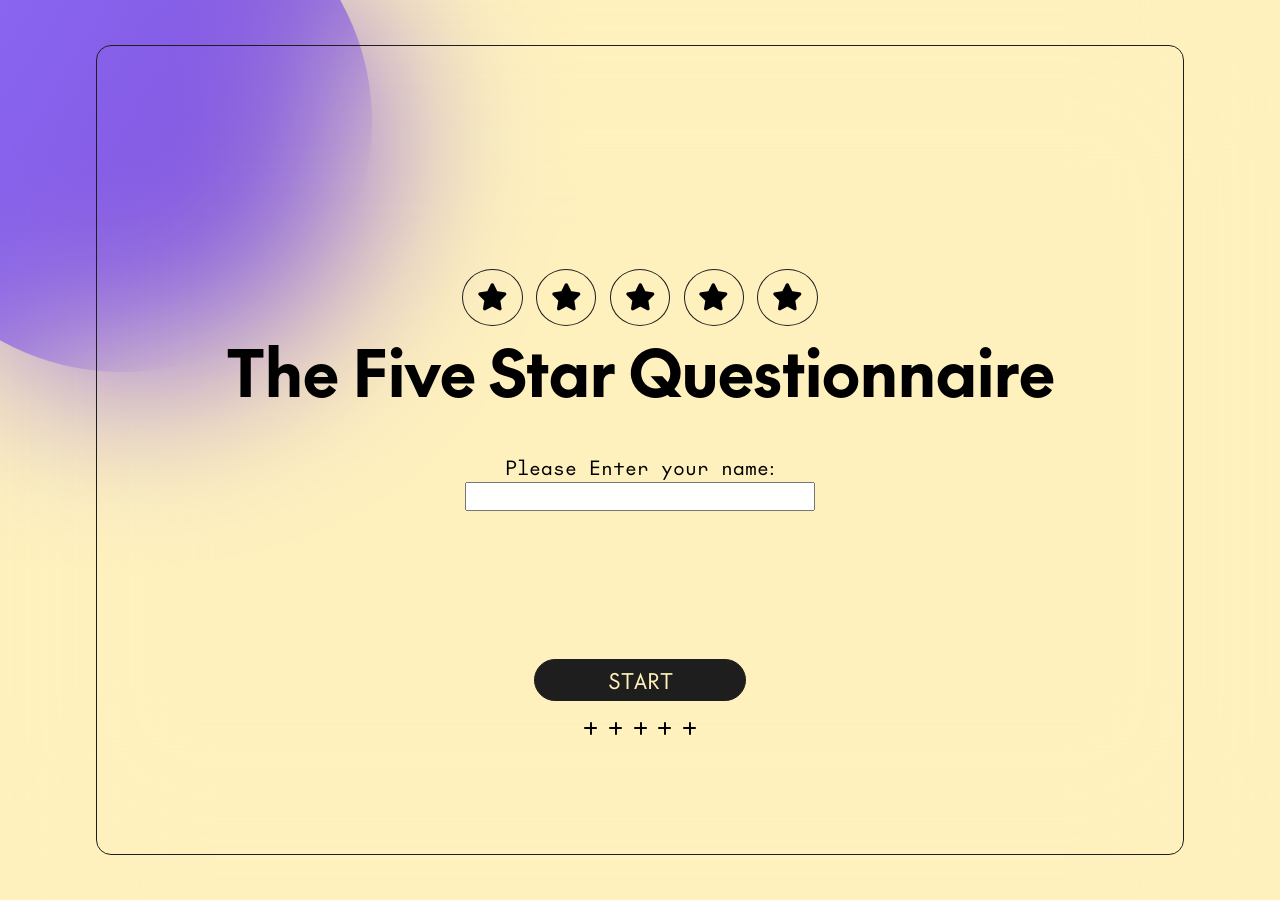
<file: index.html>
<!DOCTYPE html>
<html lang="en">
  <head>
    <meta charset="UTF-8" />
    <meta name="viewport" content="width=device-width, initial-scale=1.0" />
    <title>Questionnaire</title>
    <link rel="stylesheet" href="./css/style.css" />
    <link rel="stylesheet" href="fontawesome/css/all.css" />
  </head>

  <body>
    <div class="container">
      <div class="content">
        <div class="stars">
          <i class="fa-solid fa-star"></i>
          <i class="fa-solid fa-star"></i>
          <i class="fa-solid fa-star"></i>
          <i class="fa-solid fa-star"></i>
          <i class="fa-solid fa-star"></i>
        </div>
        <h1>The Five Star Questionnaire</h1>
        <form id="form">
          <label id="name">Please Enter your name: </label><br />
          <input type="text" name="name" id="user" required /><br />

          <button type="submit">start</button>
        </form>
        <div class="nav-options"></div>
        <div class="icons">
          <div class="plus">
            <i class="fa-solid fa-plus"></i>
          </div>
          <div class="plus">
            <i class="fa-solid fa-plus"></i>
          </div>
          <div class="plus">
            <i class="fa-solid fa-plus"></i>
          </div>
          <div class="plus">
            <i class="fa-solid fa-plus"></i>
          </div>
          <div class="plus">
            <i class="fa-solid fa-plus"></i>
          </div>
        </div>
      </div>
    </div>
    <div class="glassy-overlay"></div>
    <canvas></canvas>
    <script src="./javascript/script.js"></script>
  </body>
</html>
</file>
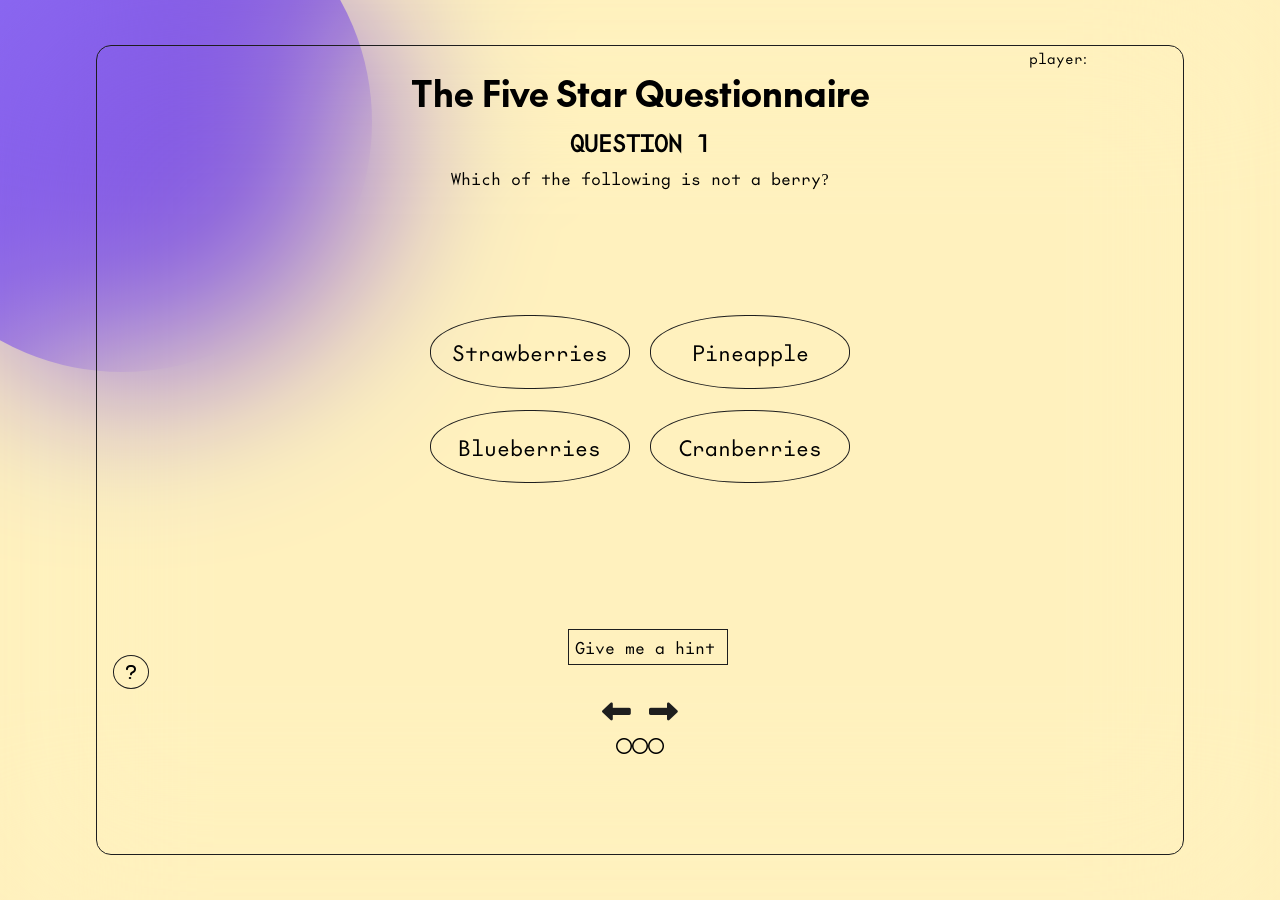
<file: question1.html>
<!DOCTYPE html>
<html lang="en">

<head>
    <meta charset="UTF-8">
    <meta name="viewport" content="width=device-width, initial-scale=1.0">
    <title>Questionnaire</title>
    <link rel="stylesheet" href="./css/question1.css">
    <link rel="stylesheet" href="fontawesome/css/all.css">

</head>

<body>
    <div class="container">

        <div class="content">
            <section class="header">

                <div class="spnz">
                    <span id="player">player: <span id="player-name"></span> </span>

                </div>
                <H1>The Five Star Questionnaire</H1>
                <h3>QUESTION 1</h3>
                <P> Which of the following is not a berry?</P>
            </section>
            <section class="climax">
                <div class="options">
                    <div class="box">
                        <div class="option1">Strawberries</div>
                        <div class="option2">Pineapple</div>
                        <div class="option3">Blueberries</div>
                        <div class="option4">Cranberries</div>
                    </div>
                </div>
            </section>
            <section class="footer">
                <div class="fbox">
                    <div class="nav-options">
                        <div class="util">
                            <div class="clue">
                                <div class="cluet">You Lose a point<br> everytime you use<br> a hint</div>
                                <i class="fa-solid fa-question"></i>
                            </div>
                            <div class="bttnH">
                                <div class="hint">dip me in chocolate <br>when valentines comes.</div>
                                <div class="answer">Give me a hint</div>
                            </div>
                            <div class="idky"></div>
                        </div>
                        <div class="arrows">
                            <a href="index.html">
                                <i class="fa-solid fa-left-long"></i>
                            </a>
                            <a href="">
                                <i class="fa-solid fa-right-long"></i>
                            </a>
                        </div>
                        <div class="circles">
                            <div class="dot1">
                                <i class="fa-regular fa-circle"></i>
                            </div>
                            <div class="dot">
                                <i class="fa-regular fa-circle"></i>
                            </div>
                            <div class="dot2">
                                <i class="fa-regular fa-circle"></i>
                            </div>
                        </div>
                    </div>
                </div>
            </section>
        </div>
    </div>
    <div class="glassy-overlay"></div>
    <canvas></canvas>
    <script src="./javascript/question1.js"></script>

</body>

</html>
</file>
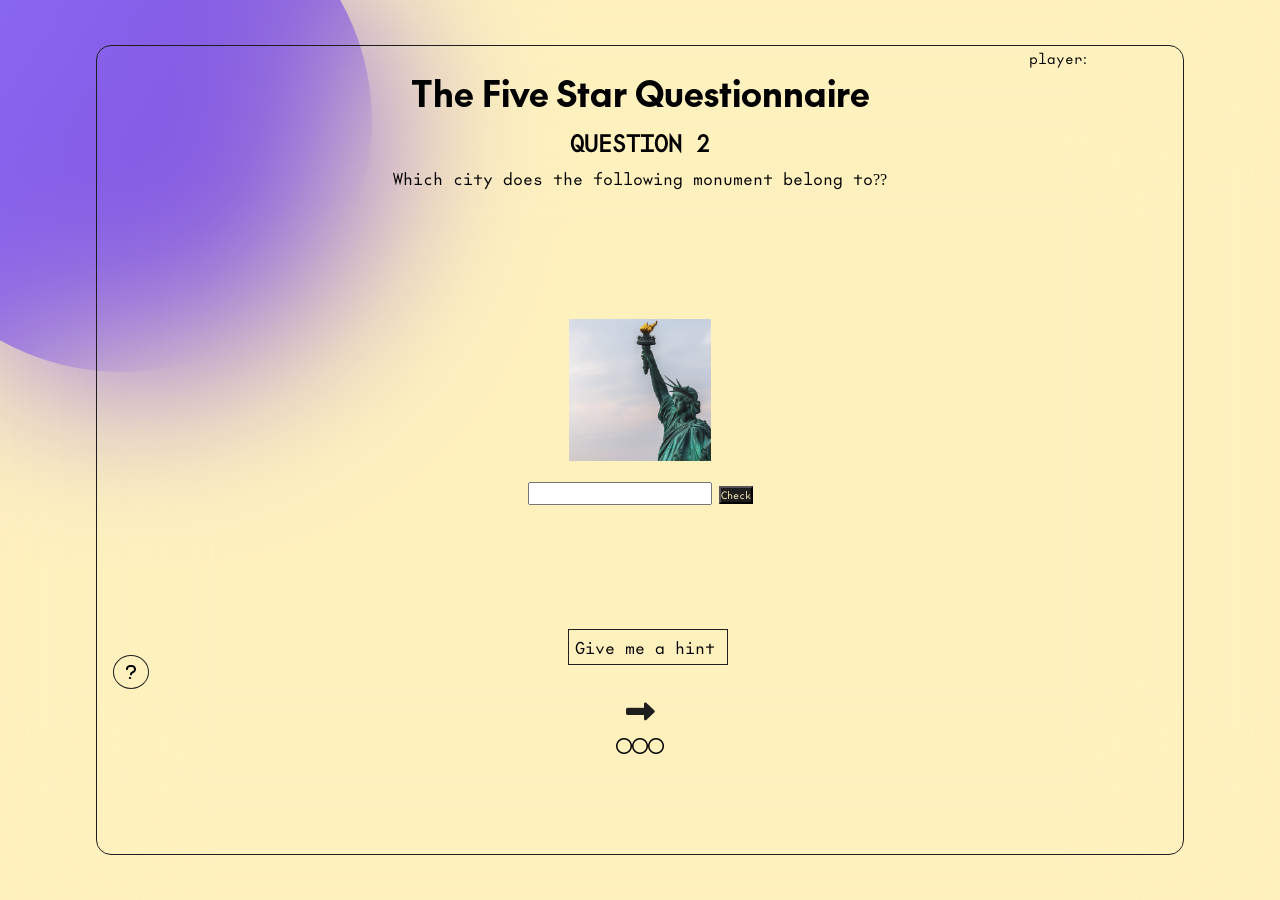
<file: question2.html>
<!DOCTYPE html>
<html lang="en">

<head>
    <meta charset="UTF-8">
    <meta name="viewport" content="width=device-width, initial-scale=1.0">
    <title>Questionnaire</title>
    <link rel="stylesheet" href="./css/question2.css">
    <link rel="stylesheet" href="fontawesome/css/all.css">

</head>

<body>
    <div class="container">

        <div class="content">
            <section class="header">

                <div class="spnz">
                    <span id="player">player: <span id="player-name"></span> </span>

                </div>
                <H1>The Five Star Questionnaire</H1>
                <h3>QUESTION 2</h3>
                <P> Which city does the following monument belong to??</P>
            </section>
            <section class="climax">
                <div class="options">
                    <div class="box">
                        <img id="liberty" src="images/statue of liberty.jpg" alt="">
                        <form id="cform">
                            <input type="text" id="city" required><button id="checker" type="button"> Check</button>
                        </form>
                    </div>
                </div>
            </section>
            <section class="footer">
                <div class="fbox">
                    <div class="nav-options">
                        <div class="util">
                            <div class="clue">
                                <div class="cluet">You Lose a point<br> everytime you use<br> a hint</div>
                                <i class="fa-solid fa-question"></i>
                            </div>
                            <div class="bttnH">
                                <div class="hint">dip me in chocolate <br>when valentines comes.</div>
                                <div class="answer">Give me a hint</div>
                            </div>
                            <div class="idky"></div>
                        </div>
                        <div class="arrows">
                            <a href="">
                                <i class="fa-solid fa-right-long"></i>
                            </a>
                        </div>
                        <div class="circles">
                            <div class="dot1">
                                <i class="fa-regular fa-circle"></i>
                            </div>
                            <div class="dot">
                                <i class="fa-regular fa-circle"></i>
                            </div>
                            <div class="dot2">
                                <i class="fa-regular fa-circle"></i>
                            </div>
                        </div>
                    </div>
                </div>
            </section>
        </div>
    </div>
    <div class="glassy-overlay"></div>
    <canvas></canvas>
    <script src="./javascript/question2.js"></script>

</body>

</html>
</file>
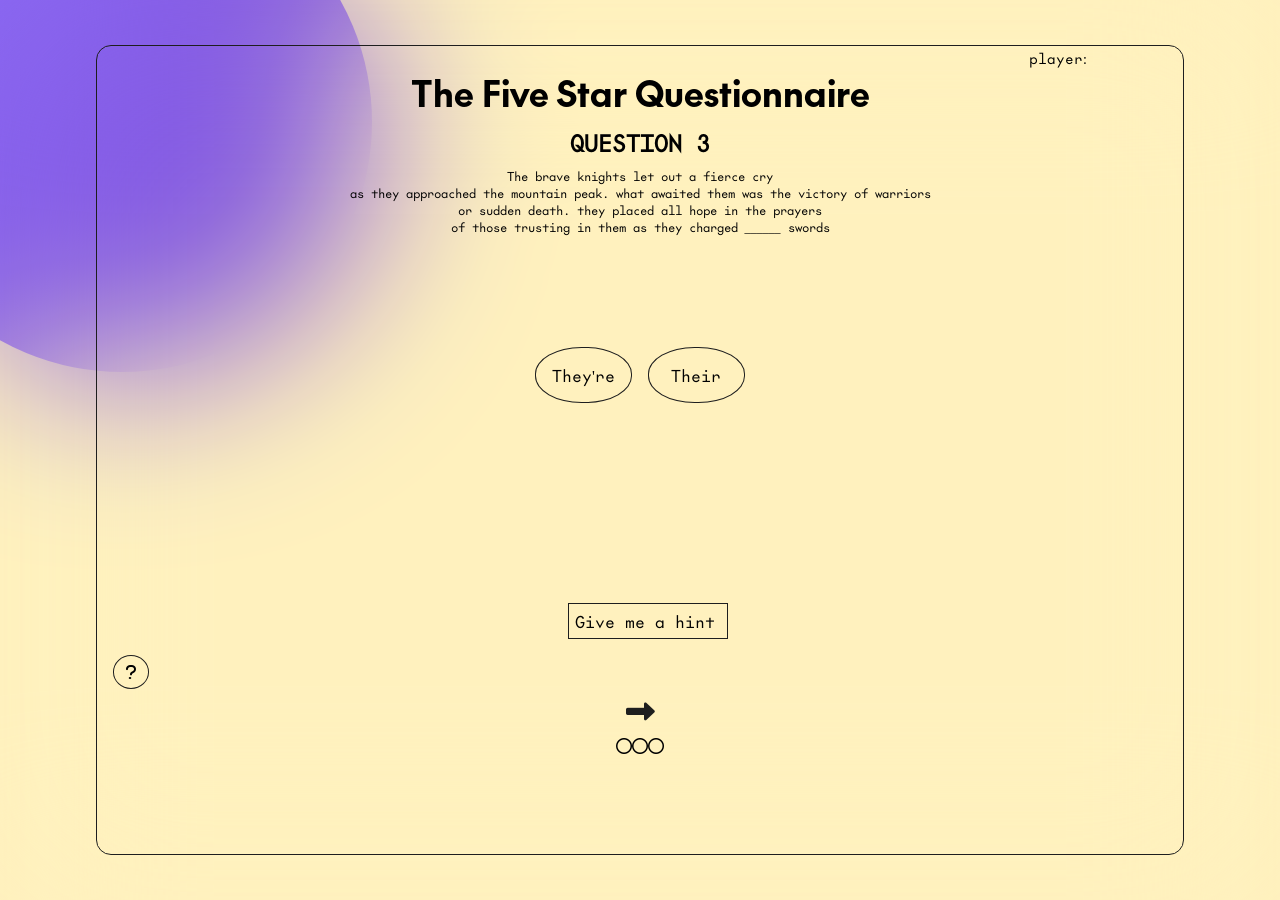
<file: question3.html>
<!DOCTYPE html>
<html lang="en">

<head>
    <meta charset="UTF-8">
    <meta name="viewport" content="width=device-width, initial-scale=1.0">
    <title>Questionnaire</title>
    <link rel="stylesheet" href="./css/question3.css">
    <link rel="stylesheet" href="fontawesome/css/all.css">

</head>

<body>
    <div class="container">

        <div class="content">
            <section class="header">

                <div class="spnz">
                    <span id="player">player: <span id="player-name"></span> </span>

                </div>
                <H1>The Five Star Questionnaire</H1>
                <h3>QUESTION 3</h3>
                <P> The brave knights let out a fierce cry<br>
                    as they approached the mountain peak.<br id="br">
                    what awaited them was the victory of warriors<br>
                    or sudden death.<br id="br">
                    they placed all hope in the prayers<br>
                    of those trusting in them as they<br id="br">
                    charged ______ swords</P>
            </section>
            <section class="climax">
                <div class="options">
                    <div class="box">
                        <div class="option1">They're</div>
                        <div class="option2">Their</div>
                    </div>
                </div>
            </section>
            <section class="footer">
                <div class="fbox">
                    <div class="nav-options">
                        <div class="util">
                            <div class="clue">
                                <div class="cluet">You Lose a point<br> everytime you use<br> a hint</div>
                                <i class="fa-solid fa-question"></i>
                            </div>
                            <div class="bttnH">
                                <div class="hint">they're hiding from the <br>warriors by the riverbank.</div>
                                <div class="answer">Give me a hint</div>
                            </div>
                            <div class="idky"></div>
                        </div>
                        <div class="arrows">                          
                            <a href="">
                                <i class="fa-solid fa-right-long"></i>
                            </a>
                        </div>
                        <div class="circles">
                            <div class="dot1">
                                <i class="fa-regular fa-circle"></i>
                            </div>
                            <div class="dot">
                                <i class="fa-regular fa-circle"></i>
                            </div>
                            <div class="dot2">
                                <i class="fa-regular fa-circle"></i>
                            </div>
                        </div>
                    </div>
                </div>
            </section>
        </div>
    </div>
    <div class="glassy-overlay"></div>
    <canvas></canvas>
    <script src="./javascript/question3.js"></script>

</body>

</html>
</file>
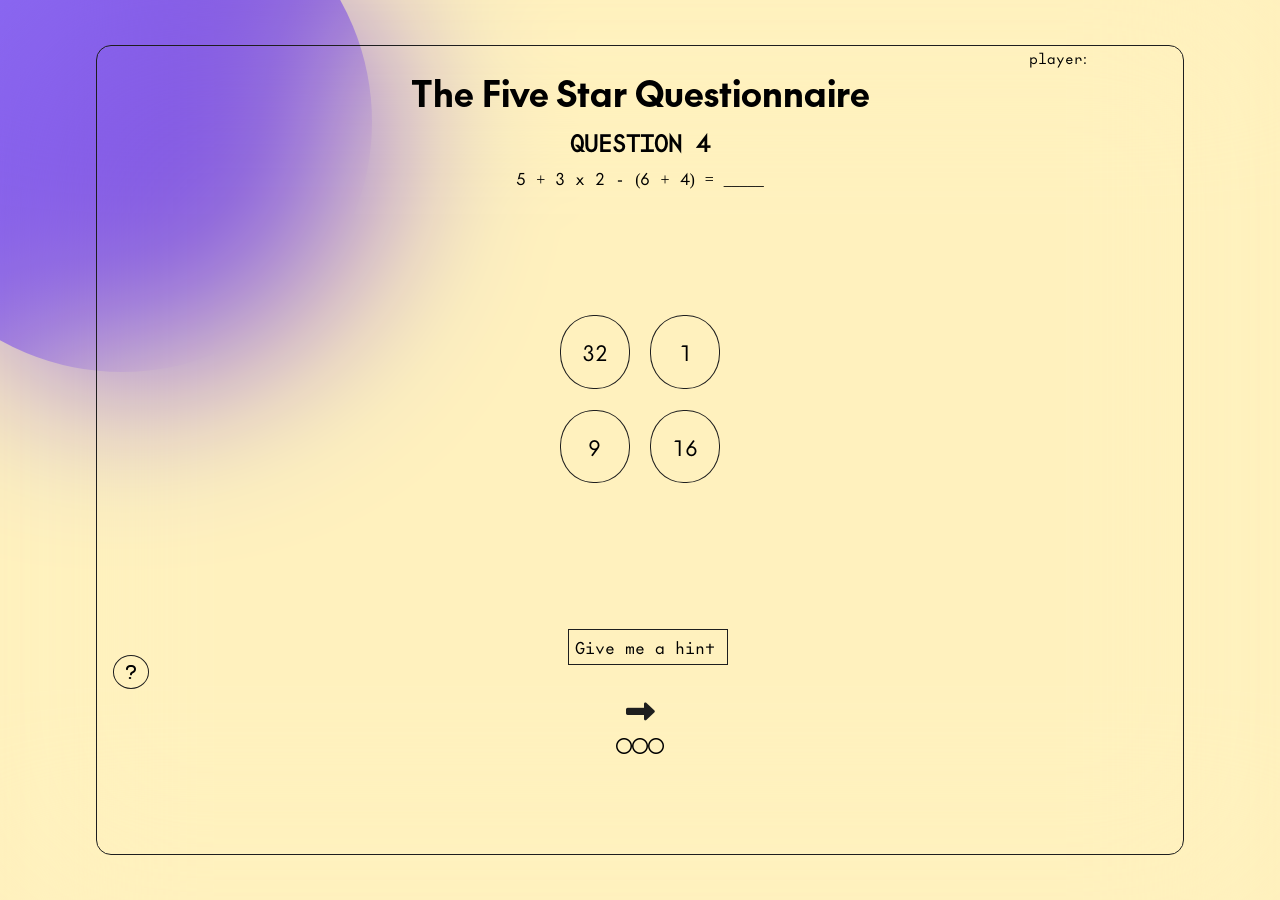
<file: question4.html>
<!DOCTYPE html>
<html lang="en">

<head>
    <meta charset="UTF-8">
    <meta name="viewport" content="width=device-width, initial-scale=1.0">
    <title>Questionnaire</title>
    <link rel="stylesheet" href="./css/question4.css">
    <link rel="stylesheet" href="fontawesome/css/all.css">

</head>

<body>
    <div class="container">

        <div class="content">
            <section class="header">

                <div class="spnz">
                    <span id="player">player: <span id="player-name"></span> </span>

                </div>
                <H1>The Five Star Questionnaire</H1>
                <h3>QUESTION 4</h3>
                <P> 5 + 3 x 2 - (6 + 4) = _____</P>
            </section>
            <section class="climax">
                <div class="options">
                    <div class="box">
                        <div class="option1">32</div>
                        <div class="option2">1</div>
                        <div class="option3">9</div>
                        <div class="option4">16</div>
                    </div>
                </div>
            </section>
            <section class="footer">
                <div class="fbox">
                    <div class="nav-options">
                        <div class="util">
                            <div class="clue">
                                <div class="cluet">You Lose a point<br> everytime you use<br> a hint</div>
                                <i class="fa-solid fa-question"></i>
                            </div>
                            <div class="bttnH">
                                <div class="hint">i guess there's only<Br> one right answer.</div>
                                <div class="answer">Give me a hint</div>
                            </div>
                            <div class="idky"></div>
                        </div>
                        <div class="arrows">                           
                            <a href="">
                                <i class="fa-solid fa-right-long"></i>
                            </a>
                        </div>
                        <div class="circles">
                            <div class="dot1">
                                <i class="fa-regular fa-circle"></i>
                            </div>
                            <div class="dot">
                                <i class="fa-regular fa-circle"></i>
                            </div>
                            <div class="dot2">
                                <i class="fa-regular fa-circle"></i>
                            </div>
                        </div>
                    </div>
                </div>
            </section>
        </div>
    </div>
    <div class="glassy-overlay"></div>
    <canvas></canvas>
    <script src="./javascript/question4.js"></script>

</body>

</html>
</file>
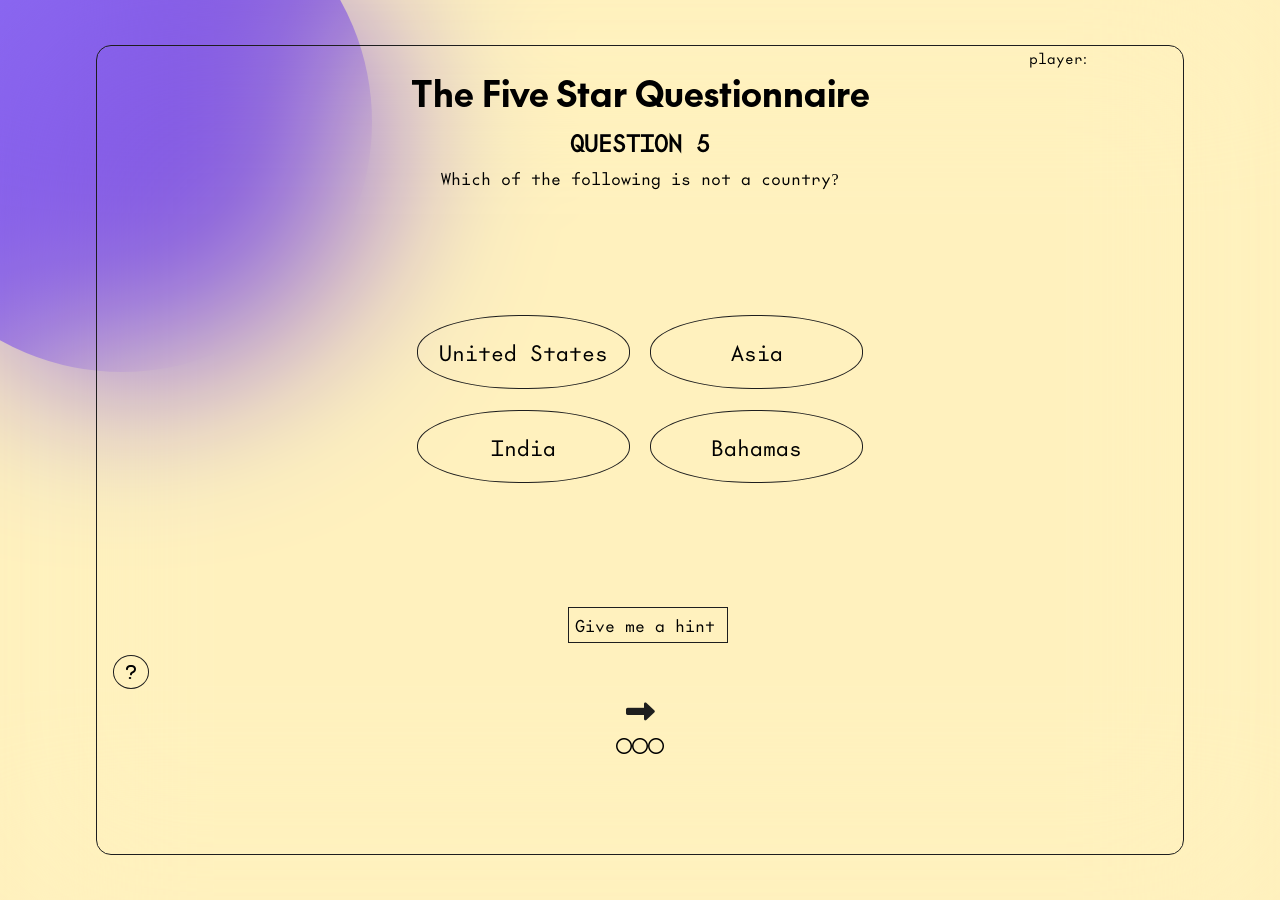
<file: question5.html>
<!DOCTYPE html>
<html lang="en">

<head>
    <meta charset="UTF-8">
    <meta name="viewport" content="width=device-width, initial-scale=1.0">
    <title>Questionnaire</title>
    <link rel="stylesheet" href="./css/question5.css">
    <link rel="stylesheet" href="fontawesome/css/all.css">

</head>

<body>
    <div class="container">

        <div class="content">
            <section class="header">

                <div class="spnz">
                    <span id="player">player: <span id="player-name"></span> </span>

                </div>
                <H1>The Five Star Questionnaire</H1>
                <h3>QUESTION 5</h3>
                <P> Which of the following is not a country?</P>
            </section>
            <section class="climax">
                <div class="options">
                    <div class="box">
                        <div class="option1">United States</div>
                        <div class="option2">Asia</div>
                        <div class="option3">India</div>
                        <div class="option4">Bahamas</div>
                    </div>
                </div>
            </section>
            <section class="footer">
                <div class="fbox">
                    <div class="nav-options">
                        <div class="util">
                            <div class="clue">
                                <div class="cluet">You Lose a point<br> everytime you use<br> a hint</div>
                                <i class="fa-solid fa-question"></i>
                            </div>
                            <div class="bttnH">
                                <div class="hint">apparently superman is autistic.</div>
                                <div class="answer">Give me a hint</div>
                            </div>
                            <div class="idky"></div>
                        </div>
                        <div class="arrows">
                          
                            <a href="">
                                <i class="fa-solid fa-right-long"></i>
                            </a>
                        </div>
                        <div class="circles">
                            <div class="dot1">
                                <i class="fa-regular fa-circle"></i>
                            </div>
                            <div class="dot">
                                <i class="fa-regular fa-circle"></i>
                            </div>
                            <div class="dot2">
                                <i class="fa-regular fa-circle"></i>
                            </div>
                        </div>
                    </div>
                </div>
            </section>
        </div>
    </div>
    <div class="glassy-overlay"></div>
    <canvas></canvas>
    <script src="./javascript/question5.js"></script>

</body>

</html>
</file>
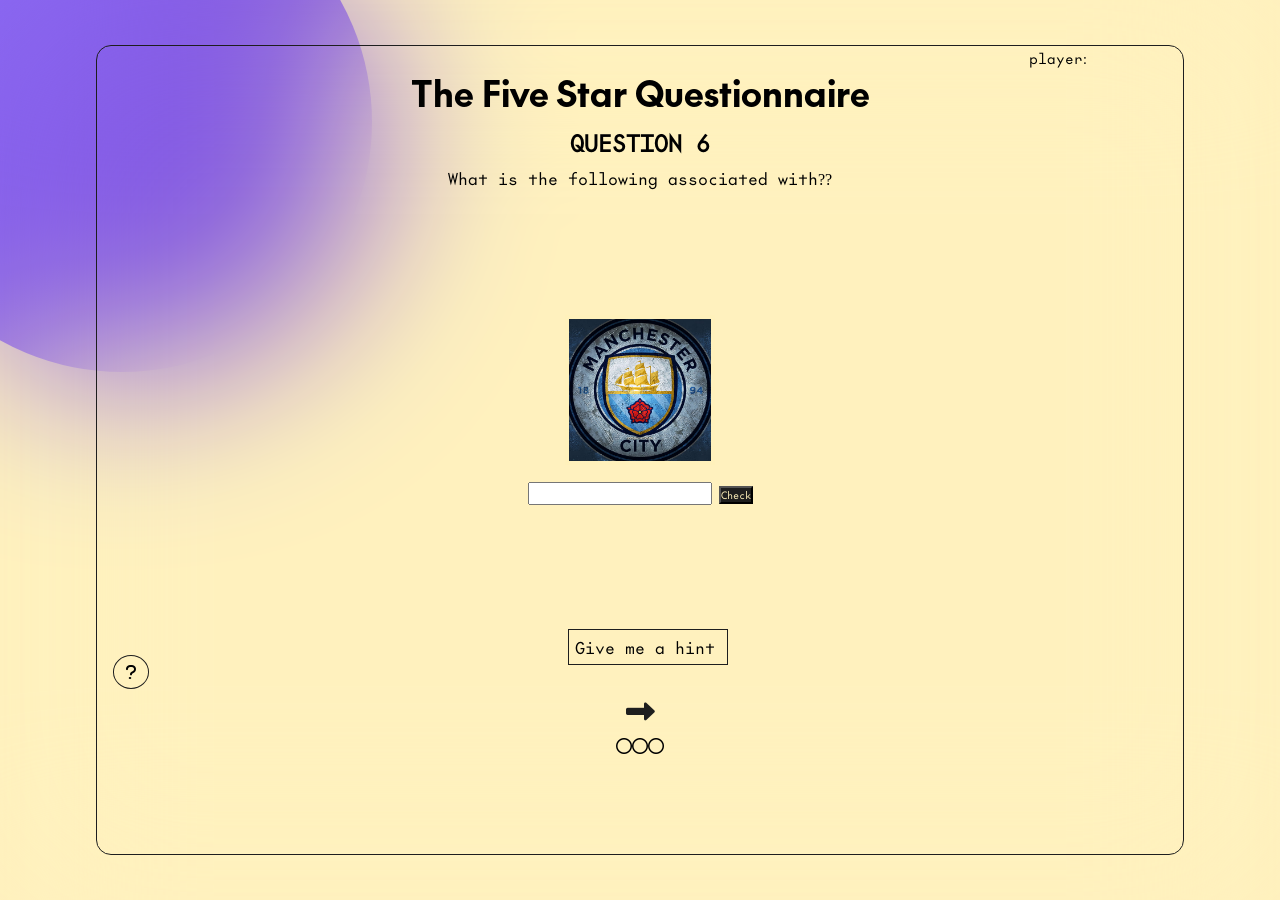
<file: question6.html>
<!DOCTYPE html>
<html lang="en">

<head>
    <meta charset="UTF-8">
    <meta name="viewport" content="width=device-width, initial-scale=1.0">
    <title>Questionnaire</title>
    <link rel="stylesheet" href="./css/question6.css">
    <link rel="stylesheet" href="fontawesome/css/all.css">

</head>

<body>
    <div class="container">

        <div class="content">
            <section class="header">

                <div class="spnz">
                    <span id="player">player: <span id="player-name"></span> </span>

                </div>
                <H1>The Five Star Questionnaire</H1>
                <h3>QUESTION 6</h3>
                <P> What is the following associated with??</P>
            </section>
            <section class="climax">
                <div class="options">
                    <div class="box">
                        <img id="liberty" src="images/man city.jpg" alt="">
                        <form id="cform">
                            <input type="text" id="city" required><button id="checker" type="button"> Check</button>
                        </form>
                    </div>
                </div>
            </section>
            <section class="footer">
                <div class="fbox">
                    <div class="nav-options">
                        <div class="util">
                            <div class="clue">
                                <div class="cluet">You Lose a point<br> everytime you use<br> a hint</div>
                                <i class="fa-solid fa-question"></i>
                            </div>
                            <div class="bttnH">
                                <div class="hint">What did South Africa host<br> in 2010?.</div>
                                <div class="answer">Give me a hint</div>
                            </div>
                            <div class="idky"></div>
                        </div>
                        <div class="arrows">
                            <a href="">
                                <i class="fa-solid fa-right-long"></i>
                            </a>
                        </div>
                        <div class="circles">
                            <div class="dot1">
                                <i class="fa-regular fa-circle"></i>
                            </div>
                            <div class="dot">
                                <i class="fa-regular fa-circle"></i>
                            </div>
                            <div class="dot2">
                                <i class="fa-regular fa-circle"></i>
                            </div>
                        </div>
                    </div>
                </div>
            </section>
        </div>
    </div>
    <div class="glassy-overlay"></div>
    <canvas></canvas>
    <script src="./javascript/question6.js"></script>

</body>

</html>
</file>
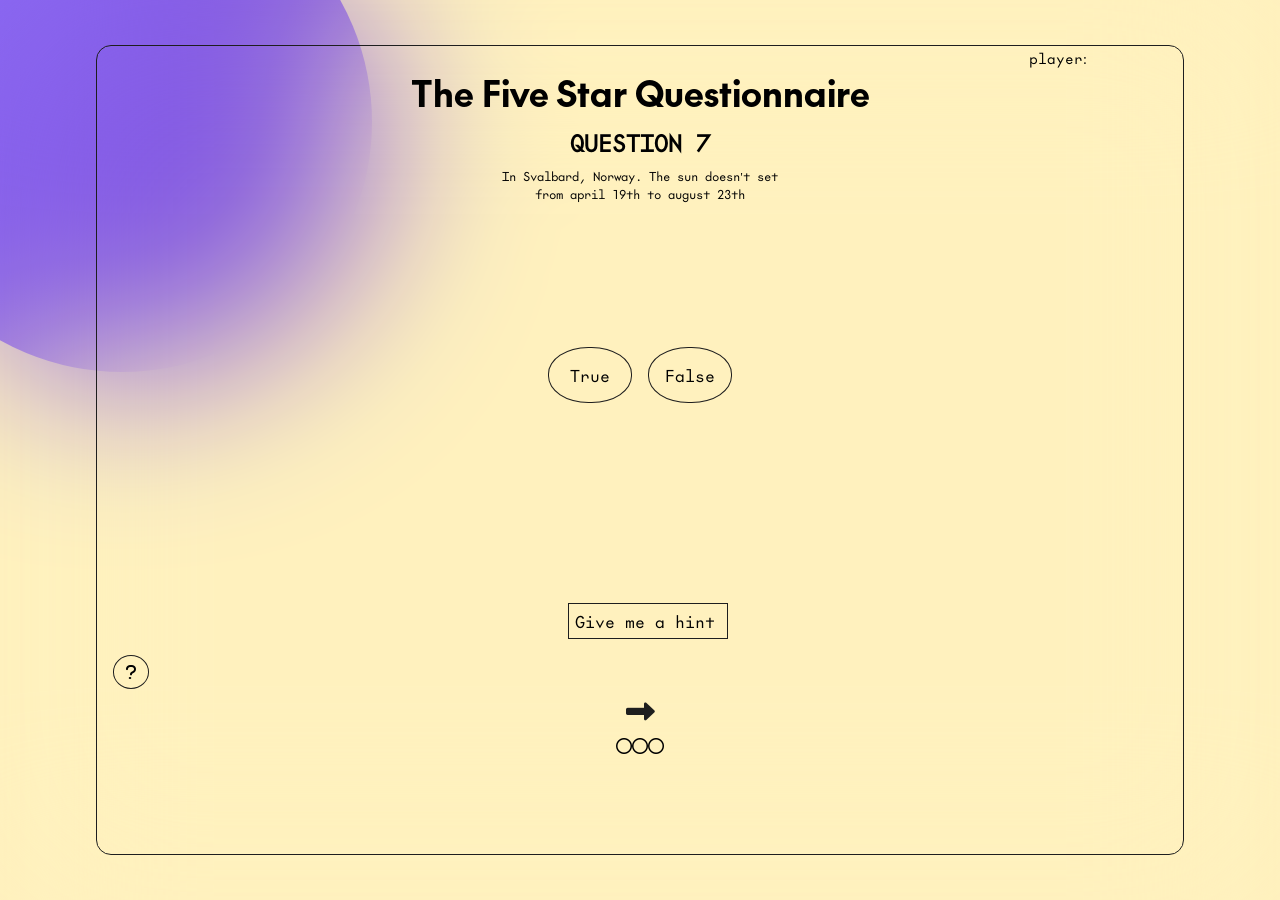
<file: question7.html>
<!DOCTYPE html>
<html lang="en">

<head>
    <meta charset="UTF-8">
    <meta name="viewport" content="width=device-width, initial-scale=1.0">
    <title>Questionnaire</title>
    <link rel="stylesheet" href="./css/question7.css">
    <link rel="stylesheet" href="fontawesome/css/all.css">

</head>

<body>
    <div class="container">

        <div class="content">
            <section class="header">

                <div class="spnz">
                    <span id="player">player: <span id="player-name"></span> </span>

                </div>
                <H1>The Five Star Questionnaire</H1>
                <h3>QUESTION 7</h3>
                <P> In Svalbard, Norway. The sun doesn't set<br>
                    from april 19th to august 23th <br>
            </section>
            <section class="climax">
                <div class="options">
                    <div class="box">
                        <div class="option1">True</div>
                        <div class="option2">False</div>
                    </div>
                </div>
            </section>
            <section class="footer">
                <div class="fbox">
                    <div class="nav-options">
                        <div class="util">
                            <div class="clue">
                                <div class="cluet">You Lose a point<br> everytime you use<br> a hint</div>
                                <i class="fa-solid fa-question"></i>
                            </div>
                            <div class="bttnH">
                                <div class="hint">they're hiding from the <br>warriors by the riverbank.</div>
                                <div class="answer">Give me a hint</div>
                            </div>
                            <div class="idky"></div>
                        </div>
                        <div class="arrows">                          
                            <a href="">
                                <i class="fa-solid fa-right-long"></i>
                            </a>
                        </div>
                        <div class="circles">
                            <div class="dot1">
                                <i class="fa-regular fa-circle"></i>
                            </div>
                            <div class="dot">
                                <i class="fa-regular fa-circle"></i>
                            </div>
                            <div class="dot2">
                                <i class="fa-regular fa-circle"></i>
                            </div>
                        </div>
                    </div>
                </div>
            </section>
        </div>
    </div>
    <div class="glassy-overlay"></div>
    <canvas></canvas>
    <script src="./javascript/question7.js"></script>

</body>

</html>
</file>
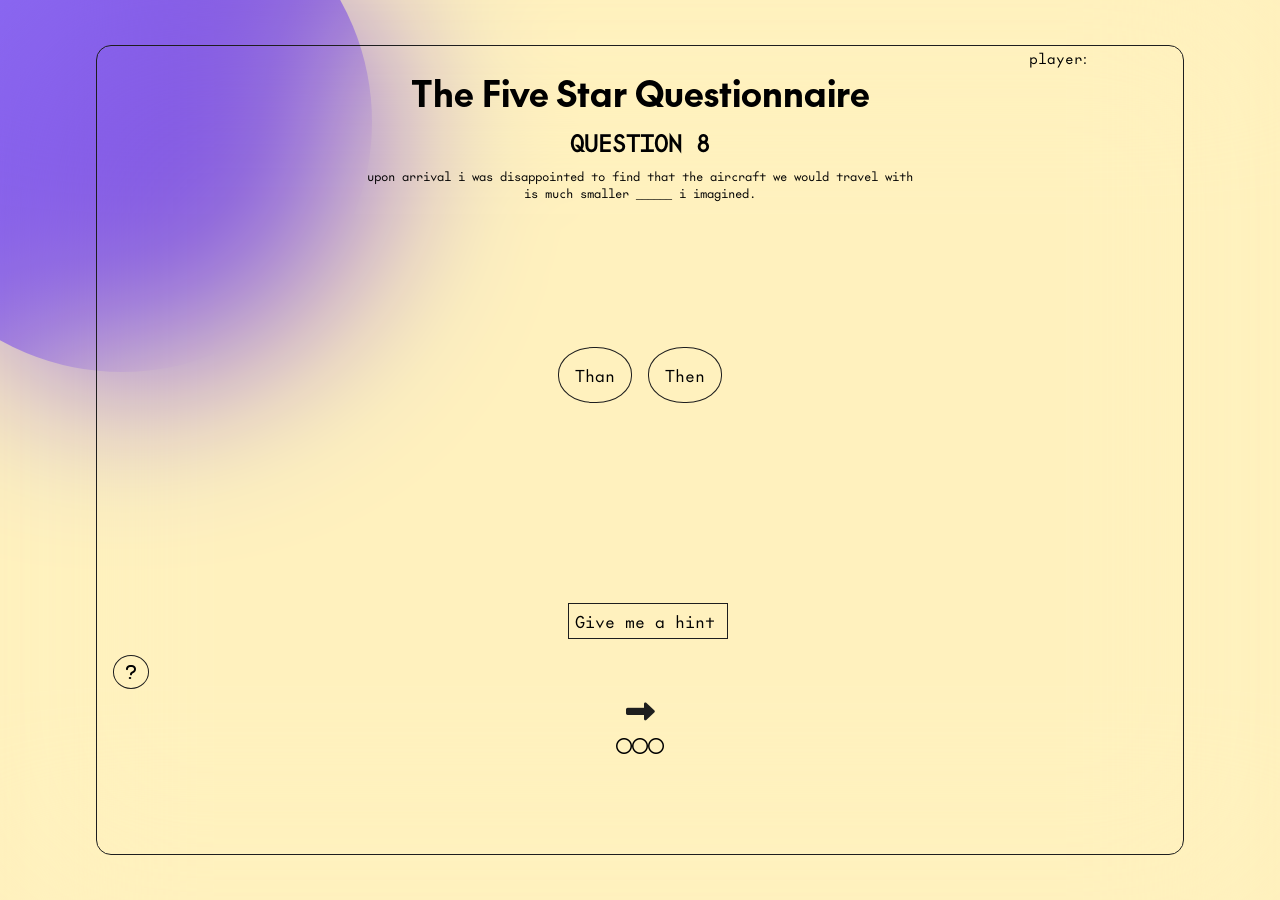
<file: question8.html>
<!DOCTYPE html>
<html lang="en">
  <head>
    <meta charset="UTF-8" />
    <meta name="viewport" content="width=device-width, initial-scale=1.0" />
    <title>Questionnaire</title>
    <link rel="stylesheet" href="./css/question8.css" />
    <link rel="stylesheet" href="fontawesome/css/all.css" />
  </head>

  <body>
    <div class="container">
      <div class="content">
        <section class="header">
          <div class="spnz">
            <span id="player">player: <span id="player-name"></span> </span>
          </div>
          <h1>The Five Star Questionnaire</h1>
          <h3>QUESTION 8</h3>
          <p>
            upon arrival i was disappointed to find that the aircraft we would
            travel with<br />
            is much smaller ______ i imagined.
          </p>
        </section>
        <section class="climax">
          <div class="options">
            <div class="box">
              <div class="option1">Than</div>
              <div class="option2">Then</div>
            </div>
          </div>
        </section>
        <section class="footer">
          <div class="fbox">
            <div class="nav-options">
              <div class="util">
                <div class="clue">
                  <div class="cluet">
                    You Lose a point<br />
                    everytime you use<br />
                    a hint
                  </div>
                  <i class="fa-solid fa-question"></i>
                </div>
                <div class="bttnH">
                  <div class="hint">
                    they're hiding from the <br />warriors by the riverbank.
                  </div>
                  <div class="answer">Give me a hint</div>
                </div>
                <div class="idky"></div>
              </div>
              <div class="arrows">
                <a href="">
                  <i class="fa-solid fa-right-long"></i>
                </a>
              </div>
              <div class="circles">
                <div class="dot1">
                  <i class="fa-regular fa-circle"></i>
                </div>
                <div class="dot">
                  <i class="fa-regular fa-circle"></i>
                </div>
                <div class="dot2">
                  <i class="fa-regular fa-circle"></i>
                </div>
              </div>
            </div>
          </div>
        </section>
      </div>
    </div>
    <div class="glassy-overlay"></div>
    <canvas></canvas>
    <script src="./javascript/question8.js"></script>
  </body>
</html>
</file>
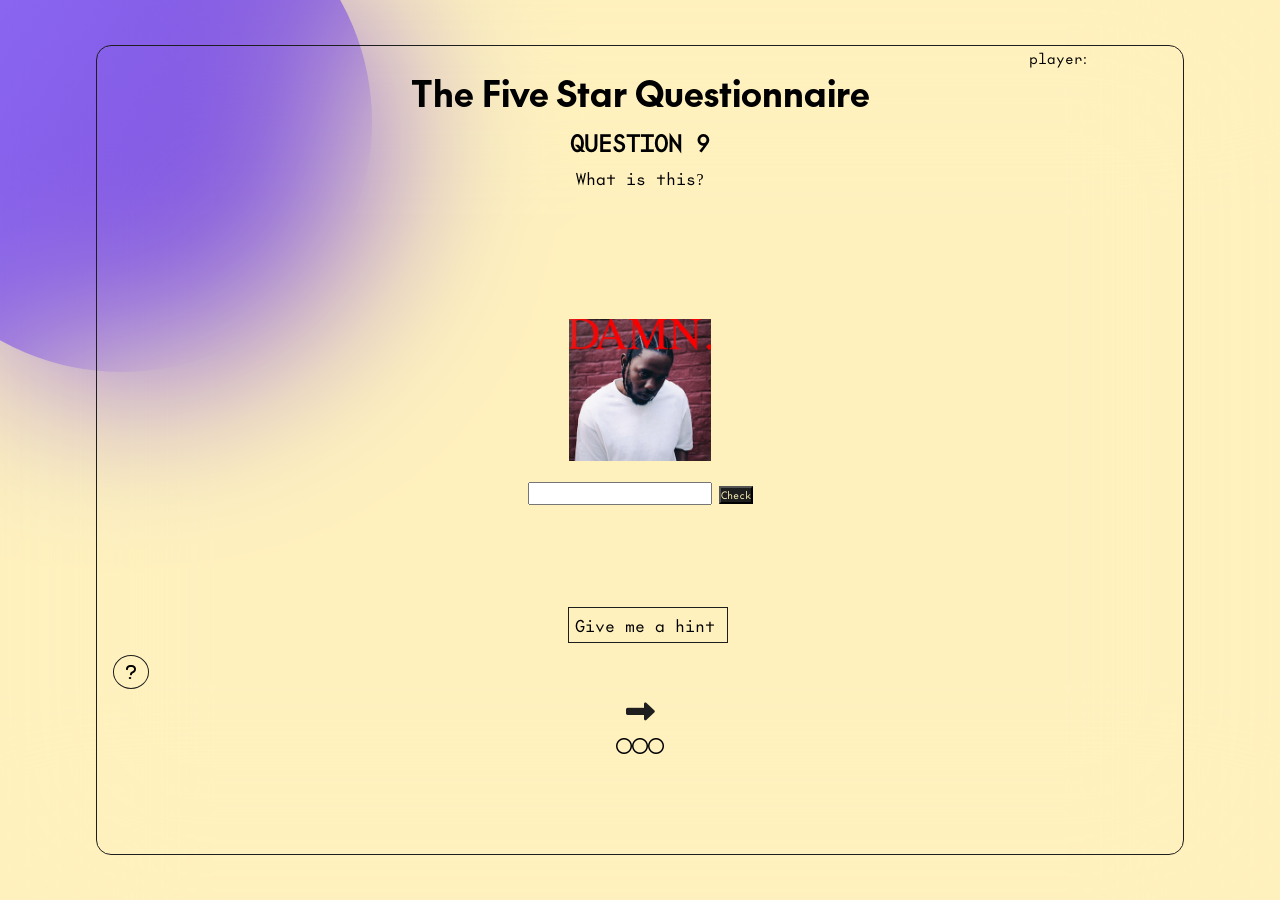
<file: question9.html>
<!DOCTYPE html>
<html lang="en">

<head>
    <meta charset="UTF-8">
    <meta name="viewport" content="width=device-width, initial-scale=1.0">
    <title>Questionnaire</title>
    <link rel="stylesheet" href="./css/question9.css">
    <link rel="stylesheet" href="fontawesome/css/all.css">

</head>

<body>
    <div class="container">

        <div class="content">
            <section class="header">

                <div class="spnz">
                    <span id="player">player: <span id="player-name"></span> </span>

                </div>
                <H1>The Five Star Questionnaire</H1>
                <h3>QUESTION 9</h3>
                <P> What is this?</P>
            </section>
            <section class="climax">
                <div class="options">
                    <div class="box">
                        <img id="liberty" src="images/Damn.png" alt="">
                        <form id="cform">
                            <input type="text" id="city" required><button id="checker" type="button"> Check</button>
                        </form>
                    </div>
                </div>
            </section>
            <section class="footer">
                <div class="fbox">
                    <div class="nav-options">
                        <div class="util">
                            <div class="clue">
                                <div class="cluet">You Lose a point<br> everytime you use<br> a hint</div>
                                <i class="fa-solid fa-question"></i>
                            </div>
                            <div class="bttnH">
                                <div class="hint">perfeccion</div>
                                <div class="answer">Give me a hint</div>
                            </div>
                            <div class="idky"></div>
                        </div>
                        <div class="arrows">
                            <a href="">
                                <i class="fa-solid fa-right-long"></i>
                            </a>
                        </div>
                        <div class="circles">
                            <div class="dot1">
                                <i class="fa-regular fa-circle"></i>
                            </div>
                            <div class="dot">
                                <i class="fa-regular fa-circle"></i>
                            </div>
                            <div class="dot2">
                                <i class="fa-regular fa-circle"></i>
                            </div>
                        </div>
                    </div>
                </div>
            </section>
        </div>
    </div>
    <div class="glassy-overlay"></div>
    <canvas></canvas>
    <script src="./javascript/question9.js"></script>

</body>

</html>
</file>
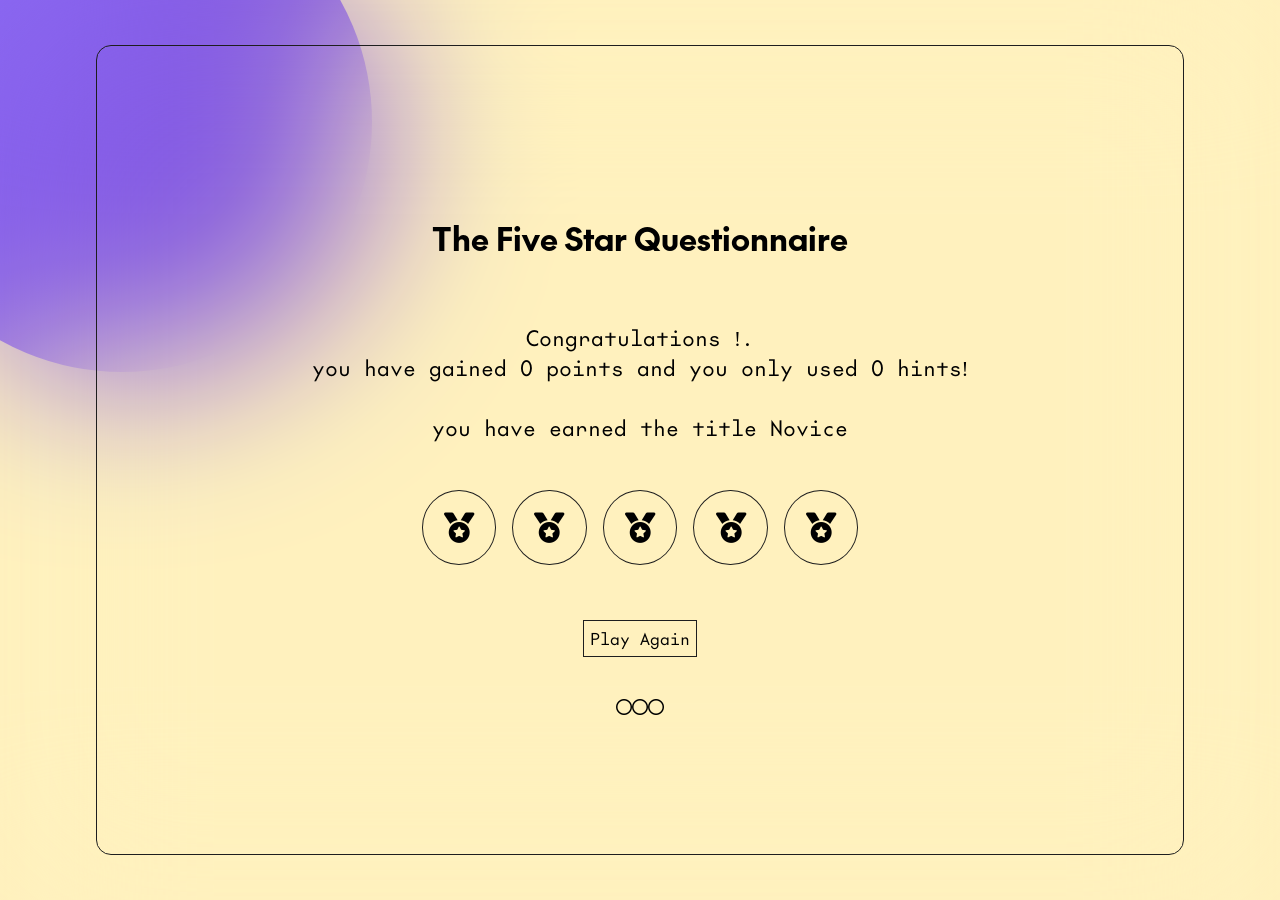
<file: scorepage.html>
<!DOCTYPE html>
<html lang="en">

<head>
    <meta charset="UTF-8">
    <meta name="viewport" content="width=device-width, initial-scale=1.0">
    <title>Questionnaire</title>
    <link rel="stylesheet" href="./css/score.css">
    <link rel="stylesheet" href="fontawesome/css/all.css">
 
</head>

<body>
    <div class="container">

        <div class="content">

            <H1>The Five Star Questionnaire</H1>

            <P class="message"> Congratulations <span id="player-name"></span>!.
                <br>you have gained <span id="player-score"></span> points and you only used <span
                    id="player-hints"></span> hints!<br><br>
                you have earned the title <span id="winner-title"></span>
            </P>
            <div class="options">
                <div class="box">
                    <i class="fa-solid fa-medal ani1"></i>
                    <i class="fa-solid fa-medal ani2"></i>
                    <i class="fa-solid fa-medal ani1"></i>
                    <i class="fa-solid fa-medal ani2"></i>
                    <i class="fa-solid fa-medal ani1"></i>
                </div>
            </div>
            <div class="nav-options">

                <div class="answer">Play Again</div>
            </div>
            <div class="circles">
                <div class="dot1">
                    <i class="fa-regular fa-circle"></i>
                </div>
                <div class="dot">
                    <i class="fa-regular fa-circle"></i>
                </div>
                <div class="dot2">
                    <i class="fa-regular fa-circle"></i>
                </div>
            </div>
        </div>
    </div>
    <div class="glassy-overlay"></div>
    <canvas></canvas>
    <script src="./javascript/scoreboard.js"></script>

</body>

</html>
</file>
<file: css/style.css>
@font-face {
    font-family: coco;
    src: url(TestTheFuture-Bold-BF664581770dc3e.otf);
}

@font-face {
    font-family: coco2;
    src: url(TestTheFutureMono-Regular-BF664581770acd7.otf);
}

* {
    margin: 0;
    padding: 0;
    box-sizing: border-box;
    font-family: coco2;
}

body {
    background-color: rgb(255, 241, 187);
    height: 100vh;
    width: 100%;
}

.container {
    z-index: 3;
    height: 100%;
    position: absolute;
    top: 50%;
    left: 50%;
    place-content: center;
    transform: translate(-50%, -50%);
}

.content {
    overflow: hidden;
    z-index: 3;
    position: relative;
    height: 90%;
    width: 85vw;
    margin: 1em;
    border: 1px solid #1e1e1e;
    border-radius: 15px;

    place-content: center;
}

/*--------------------------Hero Section------------------------------*/
h1 {
    font-family: coco;
    text-align: center;
    font-size: 4em;
}

.content p {
    text-align: center;
}

.stars {
    display: flex;
    justify-content: center;
    margin-top: 4em;
    font-size: 1.7em;
    gap: 0.5em;

}

.fa-star {
    padding: 0.5em;
    border: 1px solid #1e1e1e;
    border-radius: 50%;
    animation: flash 5s infinite ease
}

/*------------------------options section------------------------------*/

form {
    margin-top: 2em;
    text-align: center;
    font-size: 1.2em;
}

form input {
    width: 350px;
    height: 2.2em;
    text-transform: capitalize;
    text-align: center;
}

.nav-options {

    display: flex;
    flex-direction: column;
    align-items: center;
    cursor: pointer;
}

form button {
    margin-top: 7em;
    color: rgb(255, 241, 187);
    width: 10em;
    height: 2em;
    border-radius: 25px;
    background-color: #1e1e1e;
    border: 1px solid #1e1e1e;

    font-size: 1.1em;
    cursor: pointer;
    text-decoration: none;
    text-transform: uppercase;

}

.icons {
    display: flex;
    justify-content: center;
    margin-top: 1em;
    gap: 0.6em;

}

.plus {
    animation: spinner 5s infinite ease;
}

/*---------------------------------Blur background--------------------------------*/
canvas {
    height: 500px;
    width: 500px;
    margin-top: -8em;
    margin-left: -8em;
    background: linear-gradient(300deg, #fe4124, #6520a1, #8969fe);
    border-radius: 50%;
    animation: grady 8s linear infinite;
    background-size: 400% 400%;
}

.glassy-overlay {
    position: fixed;
    top: 0;
    left: 0;
    width: 100%;
    height: 100%;
    background: rgba(255, 255, 255, 0.05);
    -webkit-backdrop-filter: blur(90px);
    backdrop-filter: blur(90px);
    pointer-events: none;
}

/* ---------------------------------animations------------------------------------------ */
@keyframes grady {
    0% {
        background-position: 0% 50%;
    }

    50% {
        background-position: 100% 50%;
    }

    100% {
        background-position: 0% 50%;
    }
}

@keyframes spinner {
    from {
        transform: rotate(0deg);
    }

    to {
        transform: rotate(360deg);
    }
}

@keyframes flash {
    0% {
        background-color: none;
        color: #1e1e1e;
    }

    50% {
        background-color: #1e1e1e;
        color: rgb(255, 241, 187);

    }

    100% {
        background-color: none;
        color: #1e1e1e;
    }
}

/*-----------------------------------MEDIA QUERIES------------------------------------*/


@media(max-width: 480px) {
    canvas {
        height: 300px;
        width: 300px;
        margin-top: -3.5em;
        margin-left: -1em;
    }


    h1 {
        font-size: 2.3em;
    }

    .stars {

        font-size: 1em;
    }

    form {
        font-size: 0.8em;
    }

    form button {
        margin-top: 11em;
    }

    form input {
        width: 260px;
        height: 2.2em;
        text-transform: capitalize;
        text-align: center;
    }

    .icons {

        font-size: 0.9em;
    }
}

@media(max-width: 380px) {

    h1 {
        font-size: 2em;
    }

    .stars {

        font-size: 1em;
    }

    form button {
        margin-top: 8em;
    }

    .icons {
        font-size: 0.6em;
        margin-top: 2.5em;
    }

}


@media (max-height:500px) {
    h1 {
        font-size: 1.9em;
    }

    .stars {
        margin-top: 1em;
        padding-top: 2.3em;
        font-size: 1em;
    }

    form {
        font-size: 0.8em;
    }

    form button {
        margin-top: 4em;
    }

    form input {
        width: 260px;
        height: 2.2em;
        text-transform: capitalize;
        text-align: center;
    }

    .icons {
        font-size: 0.7em;
    }
}

@media (max-height:400px) {

    h1 {
        font-size: 1.2em;
    }

    .stars {

        font-size: 0.4em;
    }

    form {
        font-size: 0.8em;
    }

    form button {
        margin-top: 4em;
    }

    form input {
        width: 260px;
        height: 2.2em;
        text-transform: capitalize;
        text-align: center;
    }

    .icons {
        font-size: 0.7em;
    }
}

@media (max-height:360px) {

    .icons {
        margin-top: 0.8em;
    }

}
</file>
<file: css/question1.css>
@font-face {
  font-family: coco;
  src: url(TestTheFuture-Bold-BF664581770dc3e.otf);
}

@font-face {
  font-family: coco2;
  src: url(TestTheFutureMono-Regular-BF664581770acd7.otf);
}

* {
  margin: 0;
  padding: 0;
  box-sizing: border-box;
  font-family: coco2;
}

body {
  background-color: rgb(255, 241, 187);
  height: 100vh;
  width: 100%;
}

.container {
  z-index: 3;
  height: 100%;
  position: absolute;
  top: 50%;
  left: 50%;
  transform: translate(-50%, -50%);
  place-content: center;
}

.content {
  position: relative;
  height: 90%;
  width: 85vw;
  margin: 1em;
  border: 1px solid #1e1e1e;
  border-radius: 15px;
  display: flex;
  flex-direction: column;
  overflow: hidden;
}

.header {
  flex: 1;
}

.spnz {
  margin-right: 6em;
  text-align: end;
}

#player {
  font-size: 14px;
}

#player-name {
  text-transform: capitalize;
}

h1 {
  font-family: coco;
  text-align: center;
  font-size: 2.2em;
}

h3 {
  text-align: center;
  margin: 0.4em;
  font-size: 1.4em;
}

.header p {
  text-align: center;
}

/*------------------Climax----------------------------------*/
.climax {
  flex: 1;
}

.options {
  display: flex;
  justify-content: center;
}

.box {
  display: grid;
  grid-template-columns: repeat(2, 1fr);
  gap: 1em;
  text-align: center;
  font-size: 1.3em;
}

.option1 {
  padding: 1em;
  border: 1px solid #1e1e1e;
  border-radius: 48%;
  cursor: pointer;
}

.option1:hover {
  background-color: #1e1e1e;
  color: rgb(255, 241, 187);
}

.option2 {
  padding: 1em;
  border: 1px solid #1e1e1e;
  border-radius: 48%;
  cursor: pointer;
}

.option2:hover {
  background-color: #1e1e1e;
  color: rgb(255, 241, 187);
}

.option3 {
  padding: 1em;
  border: 1px solid #1e1e1e;
  border-radius: 48%;
  cursor: pointer;
}

.option3:hover {
  background-color: #1e1e1e;
  color: rgb(255, 241, 187);
}

.option4 {
  padding: 1em;
  border: 1px solid #1e1e1e;
  border-radius: 48%;
  cursor: pointer;
}

.option4:hover {
  background-color: #1e1e1e;
  color: rgb(255, 241, 187);
}

/*----------------------FOOOTER---------------------------------*/
.footer {
  flex: 1;
}

.nav-options {
  display: flex;
  flex-direction: column;
  align-items: center;
  cursor: pointer;
}

.util {
  display: flex;
  width: 100%;
  justify-content: center;
}

.clue {
  flex: 1;
  padding-left: 1em;
  margin-top: 2em;
}

.cluet {
  font-size: 10px;
  background-color: #1e1e1e;
  color: rgb(255, 241, 187);
  padding: 0.5em;
  border-radius: 5px;
  transition: 1s ease;
  opacity: 0;
  width: 70%;
}

.cluet br {
  display: none;
}

.fa-question {
  padding: 0.5em 0.7em 0.5em 0.7em;
  border: 1px solid #1e1e1e;
  border-radius: 50%;
  cursor: pointer;
  transition: 0.8s ease;
}

.fa-question:hover {
  color: rgb(255, 241, 187);
  background-color: #1e1e1e;
  border: none;
}

.bttnH {
  flex: 1;
}

.hint {
  opacity: 0;
  text-align: center;
}

.hint br {
  display: none;
}

.answer {
  margin: 0 auto;
  padding: 0.4em;
  border: 1px solid #1e1e1e;
  margin-bottom: 1em;
  transition: 1s;
  width: 160px;
}

.answer:hover {
  background-color: #1e1e1e;
  color: rgb(255, 241, 187);
}

.idky {
  flex: 1;
}

.arrows a {
  text-decoration: none;
  color: #1e1e1e;
  font-size: 1.8em;
  cursor: pointer;
}

.circles {
  display: flex;
  justify-content: center;
  margin-top: 0.3em;
}

.dot1 {
  animation: dot1 4s infinite ease;
}

.dot2 {
  animation: dot2 4s infinite ease;
}

/*------------------------options section------------------------------*/

/*---------------------------------Blur background--------------------------------*/
canvas {
  height: 500px;
  width: 500px;
  margin-top: -8em;
  margin-left: -8em;
  background: linear-gradient(300deg, #fe4124, #6520a1, #8969fe);
  border-radius: 50%;
  animation: grady 8s linear infinite;
  background-size: 400% 400%;
}

.glassy-overlay {
  position: fixed;
  top: 0;
  left: 0;
  width: 100%;
  height: 100%;
  background: rgba(255, 255, 255, 0.05);
  -webkit-backdrop-filter: blur(90px);
  backdrop-filter: blur(90px);
  pointer-events: none;
}

/* ---------------------------------animations------------------------------------------ */
@keyframes grady {
  0% {
    background-position: 0% 50%;
  }

  50% {
    background-position: 100% 50%;
  }

  100% {
    background-position: 0% 50%;
  }
}

@keyframes spinner {
  from {
    transform: rotate(0deg);
  }

  to {
    transform: rotate(360deg);
  }
}

@keyframes apinner {
  from {
    transform: rotate(0deg);
  }

  to {
    transform: rotate(-360deg);
  }
}

@keyframes dot2 {
  0% {
    padding-left: 0;
  }

  50% {
    padding-left: 2em;
  }

  100% {
    padding-left: 0;
  }
}

@keyframes dot1 {
  0% {
    padding-right: 0;
  }

  50% {
    padding-right: 2em;
  }

  100% {
    padding-right: 0;
  }
}

/*-----------------------------------MEDIA QUERIES------------------------------------*/

@media (max-width: 480px) {
  canvas {
    height: 300px;
    width: 300px;
    margin-top: -3.5em;
    margin-left: -1em;
  }

  .spnz {
    text-align: center;
    margin: 0;
  }

  h1 {
    font-size: 1.4em;
  }

  .box {
    font-size: 1em;
  }

  .header {
    display: flex;
    flex-direction: column;
    justify-content: end;
    margin-bottom: 1.5em;
  }

  .climax {
    display: flex;
    flex-direction: column;
    justify-content: center;
  }

  .hint {
    text-align: center;
  }
}

@media (max-width: 400px) {
  .circles {
    font-size: 0.7em;
    margin-top: 0em;
    margin-bottom: 0.4em;
  }
  .header p {
    font-size: 12px;
  }
  .box {
    font-size: 0.9em;
  }
}

@media (max-width: 380px) {
  #player {
    font-size: 12px;
  }

  h1 {
    font-size: 1.2em;
  }

  h3 {
    font-size: 1em;
  }

  .header p {
    font-size: 12px;
  }

  .box {
    font-size: 0.8em;
  }

  .clue {
    padding-left: 0.5em;
  }

  .fa-question {
    font-size: 0.8em;
  }

  .hint {
    font-size: 11px;
  }

  .answer {
    font-size: 14px;
    text-align: center;
    width: 100%;
    margin-bottom: 0.4em;
  }

  .circles {
    font-size: 0.7em;
    margin-top: 0em;
    margin-bottom: 0.4em;
  }
}

@media (max-height: 500px) {
  .footer {
    background-color: orangered;
  }
  .idky {
    background-color: limegreen;
  }
  h1 {
    margin-top: 0.2em;
    font-size: 1.4em;
  }

  .spnz {
    margin-top: 3.4em;
    margin-right: 0.1em;
    text-align: center;
    font-size: 0.4em;
  }

  #player {
    font-size: 10px;
  }

  h3 {
    font-size: 1em;
  }

  .content p {
    font-size: 0.7em;
  }

  .options {
    font-size: 0.6em;
  }

  .icons {
    font-size: 0.7em;
  }

  .clue {
    margin-bottom: 6em;
    font-size: 0.7em;
  }

  .cluet {
    font-size: 8px;
  }

  .hint {
    font-size: 0.6em;
    opacity: 0;
  }

  .answer {
    border: 1px solid #1e1e1e;
    margin: 0.6em;
    font-size: 0.7em;
  }

  .nav-options {
    margin-top: 1.7em;
  }

  .arrows {
    font-size: 0.8em;
  }

  .circles {
    font-size: 0.7em;
  }
}
@media (max-height: 380px) {
  .fbox {
    place-items: start;
  }
  .nav-options {
    margin-top: 0em;
  }
}
</file>
<file: css/question2.css>
@font-face {
    font-family: coco;
    src: url(TestTheFuture-Bold-BF664581770dc3e.otf);
}

@font-face {
    font-family: coco2;
    src: url(TestTheFutureMono-Regular-BF664581770acd7.otf);
}

* {
    margin: 0;
    padding: 0;
    box-sizing: border-box;
    font-family: coco2;
}

body {
    background-color: rgb(255, 241, 187);
    height: 100vh;
    width: 100%;
}

.container {
    z-index: 3;
    height: 100%;
    position: absolute;
    top: 50%;
    left: 50%;
    transform: translate(-50%, -50%);
    place-content: center;
}


.content {
    position: relative;
    height: 90%;
    width: 85vw;
    margin: 1em;
    border: 1px solid #1e1e1e;
    border-radius: 15px;
    display: flex;
    flex-direction: column;
    overflow: hidden;
}

.header {
    flex: 1;

}

.spnz {
    margin-right: 6em;
    text-align: end;
}

#player {
    font-size: 14px;
}

#player-name {
    text-transform: capitalize;
}

h1 {
    font-family: coco;
    text-align: center;
    font-size: 2.2em;
}

h3 {
    text-align: center;
    margin: 0.4em;
    font-size: 1.4em;
}

.header p {
    text-align: center;
}

/*------------------Climax----------------------------------*/
.climax {
    flex: 1;

}

.options {
    display: flex;
    justify-content: center;
}
.box {
    display: flex;
    flex-direction: column;
    align-items: center;
}
.box img {
    width: 150px;
    height: 150px;
    object-fit: cover;
    margin-bottom: 1em;
    border: 4px solid rgb(255, 241, 187);
}

.box button {
    background-color: #1e1e1e;
    color: rgb(255, 241, 187);
    margin-left: 0.7em;
    font-size: 10px;
    cursor: pointer;
}

.box input {
    text-align: center;
}
/*----------------------FOOOTER---------------------------------*/
.footer {
    flex: 1;

}

.nav-options {
    display: flex;
    flex-direction: column;
    align-items: center;
    cursor: pointer;
}

.util {
    display: flex;
    width: 100%;
    justify-content: center;
}

.clue {
    flex: 1;
    padding-left: 1em;
    margin-top: 2em;
}

.cluet {
    font-size: 10px;
    background-color: #1e1e1e;
    color: rgb(255, 241, 187);
    padding: 0.5em;
    border-radius: 5px;
    transition: 1s ease;
    opacity: 0;
    width: 70%;
}

.cluet br {
    display: none;
}

.fa-question {
    padding: 0.5em 0.7em 0.5em 0.7em;
    border: 1px solid #1e1e1e;
    border-radius: 50%;
    cursor: pointer;
    transition: 0.8s ease;
}

.fa-question:hover {
    color: rgb(255, 241, 187);
    background-color: #1e1e1e;
    border: none;
}

.bttnH {
    flex: 1;
}

.hint {
    opacity: 0;
    text-align: center;
}

.hint br {
    display: none;
}

.answer {
    margin: 0 auto;
    padding: 0.4em;
    border: 1px solid #1e1e1e;
    margin-bottom: 1em;
    transition: 1s;
    width: 160px;
}

.answer:hover {
    background-color: #1e1e1e;
    color: rgb(255, 241, 187);
}

.idky {
    flex: 1;
}

.arrows a {
    text-decoration: none;
    color: #1e1e1e;
    font-size: 1.8em;
    cursor: pointer;
}

.circles {
    display: flex;
    justify-content: center;
    margin-top: 0.3em;
}

.dot1 {
    animation: dot1 4s infinite ease;
}

.dot2 {
    animation: dot2 4s infinite ease;
}


/*------------------------options section------------------------------*/

/*---------------------------------Blur background--------------------------------*/
canvas {
    height: 500px;
    width: 500px;
    margin-top: -8em;
    margin-left: -8em;
    background: linear-gradient(300deg, #fe4124, #6520a1, #8969fe);
    border-radius: 50%;
    animation: grady 8s linear infinite;
    background-size: 400% 400%;
}

.glassy-overlay {
    position: fixed;
    top: 0;
    left: 0;
    width: 100%;
    height: 100%;
    background: rgba(255, 255, 255, 0.05);
    -webkit-backdrop-filter: blur(90px);
    backdrop-filter: blur(90px);
    pointer-events: none;
}

/* ---------------------------------animations------------------------------------------ */
@keyframes grady {
    0% {
        background-position: 0% 50%;
    }

    50% {
        background-position: 100% 50%;
    }

    100% {
        background-position: 0% 50%;
    }
}

@keyframes spinner {
    from {
        transform: rotate(0deg);
    }

    to {
        transform: rotate(360deg);
    }
}

@keyframes apinner {
    from {
        transform: rotate(0deg);
    }

    to {
        transform: rotate(-360deg);
    }
}

@keyframes dot2 {
    0% {
        padding-left: 0;
    }

    50% {
        padding-left: 2em;
    }

    100% {
        padding-left: 0;
    }
}

@keyframes dot1 {
    0% {
        padding-right: 0;
    }

    50% {
        padding-right: 2em;
    }

    100% {
        padding-right: 0;
    }
}

/*-----------------------------------MEDIA QUERIES------------------------------------*/


@media(max-width: 480px) {
    canvas {
        height: 300px;
        width: 300px;
        margin-top: -3.5em;
        margin-left: -1em;
    }
 

    .spnz {
        text-align: center;
        margin: 0;
    }

    h1 {
        font-size: 1.4em;
    }

    .box {
        font-size: 1em;
    }

    .header {
        display: flex;
        flex-direction: column;
        justify-content: end;
        margin-bottom: 1.5em;
    }

    .climax {
        display: flex;
        flex-direction: column;
        justify-content: center;

    }

    .hint {
        text-align: center;
        ;
    }
}

@media(max-width:400px) 
{
    .circles {
        font-size: 0.7em;
        margin-top: 0em;
        margin-bottom: 0.4em;
    }
    .header p {
        font-size: 12px;
    }
    .box {
        font-size: 0.9em;
    }

}


@media(max-width: 380px) {
    #player {
        font-size: 12px;
    }

    h1 {
        font-size: 1.2em;
    }

    h3 {
        font-size: 1em;
    }

    .header p {
        font-size: 12px;
    }

    .box {
        font-size: 0.8em;
    }
    .box img {
        width: 100px;
        height: 100px;
        object-fit: cover;
    
    }
    
    .clue {
        padding-left: 0.5em;
    }

    .fa-question {
        font-size: 0.8em;
    }

    .hint {
        font-size: 11px;
    }

    .answer {
        font-size: 14px;
        text-align: center;
        width: 100%;
        margin-bottom: 0.4em;
    }

    .circles {
        font-size: 0.7em;
        margin-top: 0em;
        margin-bottom: 0.4em;
    }
}

@media (max-height:500px) {
    h1 {
        margin-top: 0.2em;
        font-size: 1.4em;
    }

    .spnz {
        margin-top: 3.4em;
        margin-right: 0.1em;
        text-align: center;
        font-size: 0.4em;
    }

    #player {
        font-size: 10px;
    }

    h3 {
        font-size: 1em;
    }

    .content p {
        font-size: 0.7em;
    }

    .options {
        font-size: 0.6em;
    }

    .icons {
        font-size: 0.7em;
    }

    .clue {
        margin-bottom: 6em;
        font-size: 0.7em;
    }

    .cluet {
        font-size: 8px;
    }

    .hint {
        font-size: 0.6em;
        opacity: 0;
    }

    .answer {
        border: 1px solid #1e1e1e;
        margin: 0.6em;
        font-size: 0.7em;
    }

    .nav-options {
        margin-top: 1.7em;
    }

    .arrows {
        font-size: 0.8em;
    }

    .circles {
        font-size: 0.7em;
    }
}

@media (max-height:400px) {
    h1 {
        margin-top: 0.2em;
        font-size: 1em;
    }

    .spnz {
        margin-top: 3.4em;
        margin-right: 0.1em;
        text-align: center;
        font-size: 0.2em;
    }

    h3 {
        font-size: 1em;
    }

    .content p {
        font-size: 0.7em;
    }

    .options {
        font-size: 0.6em;
    }

    .icons {
        font-size: 0.7em;
    }

    .clue {
        margin-bottom: 6em;
        font-size: 0.7em;
    }

    .cluet {
        font-size: 8px;
    }

    .hint {
        font-size: 0.5em;
        opacity: 0;
    }

    .answer {
        border: 1px solid #1e1e1e;
        margin: 0.6em;
        font-size: 0.7em;
    }

    .nav-options {
        margin-top: 1.4em;
    }

    .arrows {
        font-size: 0.8em;
    }

    .circles {
        font-size: 0.5em;
    }
}
</file>
<file: css/question3.css>
@font-face {
    font-family: coco;
    src: url(TestTheFuture-Bold-BF664581770dc3e.otf);
}

@font-face {
    font-family: coco2;
    src: url(TestTheFutureMono-Regular-BF664581770acd7.otf);
}

* {
    margin: 0;
    padding: 0;
    box-sizing: border-box;
    font-family: coco2;
}

body {
    background-color: rgb(255, 241, 187);
    height: 100vh;
    width: 100%;
}

.container {
    z-index: 3;
    height: 100%;
    position: absolute;
    top: 50%;
    left: 50%;
    transform: translate(-50%, -50%);
    place-content: center;
}


.content {
    position: relative;
    height: 90%;
    width: 85vw;
    margin: 1em;
    border: 1px solid #1e1e1e;
    border-radius: 15px;
    display: flex;
    flex-direction: column;
    overflow: hidden;
}

.header {
    flex: 1;

}

.spnz {
    margin-right: 6em;
    text-align: end;
}

#player {
    font-size: 14px;
}

#player-name {
    text-transform: capitalize;
}

h1 {
    font-family: coco;
    text-align: center;
    font-size: 2.2em;
}

h3 {
    text-align: center;
    margin: 0.4em;
    font-size: 1.4em;
}

.header p {
    text-align: center;
    font-size: 12px;
}

#br {
    display: none;
}

/*------------------Climax----------------------------------*/
.climax {
    flex: 1;

}

.options {
    margin-top: 2em;
    display: flex;
    justify-content: center;
    align-content: center;
}

.box {

    display: grid;
    grid-template-columns: repeat(2, 1fr);
    gap: 1em;
    text-align: center;
    font-size: 1em;
}

.option1 {
    padding: 1em;
    border: 1px solid #1e1e1e;
    border-radius: 48%;
    cursor: pointer;
}

.option1:hover {
    background-color: #1e1e1e;
    color: rgb(255, 241, 187);
}

.option2 {
    padding: 1em;
    border: 1px solid #1e1e1e;
    border-radius: 48%;
    cursor: pointer;
}

.option2:hover {
    background-color: #1e1e1e;
    color: rgb(255, 241, 187);
}

.option3 {
    padding: 1em;
    border: 1px solid #1e1e1e;
    border-radius: 48%;
    cursor: pointer;
}

.option3:hover {
    background-color: #1e1e1e;
    color: rgb(255, 241, 187);
}

.option4 {
    padding: 1em;
    border: 1px solid #1e1e1e;
    border-radius: 48%;
    cursor: pointer;
}

.option4:hover {
    background-color: #1e1e1e;
    color: rgb(255, 241, 187);
}

/*----------------------FOOOTER---------------------------------*/
.footer {
    flex: 1;

}

.nav-options {
    display: flex;
    flex-direction: column;
    align-items: center;
    cursor: pointer;
}

.util {
    display: flex;
    width: 100%;
    justify-content: center;
}

.clue {
    flex: 1;
    padding-left: 1em;
    margin-top: 2em;
}

.cluet {
    font-size: 10px;
    background-color: #1e1e1e;
    color: rgb(255, 241, 187);
    padding: 0.5em;
    border-radius: 5px;
    transition: 1s ease;
    opacity: 0;
    width: 70%;
}

.cluet br {
    display: none;
}

.fa-question {
    padding: 0.5em 0.7em 0.5em 0.7em;
    border: 1px solid #1e1e1e;
    border-radius: 50%;
    cursor: pointer;
    transition: 0.8s ease;
}

.fa-question:hover {
    color: rgb(255, 241, 187);
    background-color: #1e1e1e;
    border: none;
}

.bttnH {
    flex: 1;
}

.hint {
    opacity: 0;
    text-align: center;
    font-size: 12px;
}

.hint br {
    display: none;
}

.answer {
    margin: 0 auto;
    padding: 0.4em;
    border: 1px solid #1e1e1e;
    margin-bottom: 1em;
    transition: 1s;
    width: 160px;
}

.answer:hover {
    background-color: #1e1e1e;
    color: rgb(255, 241, 187);
}

.idky {
    flex: 1;
}

.arrows a {
    text-decoration: none;
    color: #1e1e1e;
    font-size: 1.8em;
    cursor: pointer;
}

.circles {
    display: flex;
    justify-content: center;
    margin-top: 0.3em;
}

.dot1 {
    animation: dot1 4s infinite ease;
}

.dot2 {
    animation: dot2 4s infinite ease;
}


/*------------------------options section------------------------------*/

/*---------------------------------Blur background--------------------------------*/
canvas {
    height: 500px;
    width: 500px;
    margin-top: -8em;
    margin-left: -8em;
    background: linear-gradient(300deg, #fe4124, #6520a1, #8969fe);
    border-radius: 50%;
    animation: grady 8s linear infinite;
    background-size: 400% 400%;
}

.glassy-overlay {
    position: fixed;
    top: 0;
    left: 0;
    width: 100%;
    height: 100%;
    background: rgba(255, 255, 255, 0.05);
    -webkit-backdrop-filter: blur(90px);
    backdrop-filter: blur(90px);
    pointer-events: none;
}

/* ---------------------------------animations------------------------------------------ */
@keyframes grady {
    0% {
        background-position: 0% 50%;
    }

    50% {
        background-position: 100% 50%;
    }

    100% {
        background-position: 0% 50%;
    }
}

@keyframes spinner {
    from {
        transform: rotate(0deg);
    }

    to {
        transform: rotate(360deg);
    }
}

@keyframes apinner {
    from {
        transform: rotate(0deg);
    }

    to {
        transform: rotate(-360deg);
    }
}

@keyframes dot2 {
    0% {
        padding-left: 0;
    }

    50% {
        padding-left: 2em;
    }

    100% {
        padding-left: 0;
    }
}

@keyframes dot1 {
    0% {
        padding-right: 0;
    }

    50% {
        padding-right: 2em;
    }

    100% {
        padding-right: 0;
    }
}

/*-----------------------------------MEDIA QUERIES------------------------------------*/


@media(max-width: 480px) {
    canvas {
        height: 300px;
        width: 300px;
        margin-top: -3.5em;
        margin-left: -1em;
    }


    .spnz {
        text-align: center;
        margin: 0;
    }

    h1 {
        font-size: 1.4em;
    }

    .box {
        font-size: 1em;
    }

    .header {
        display: flex;
        flex-direction: column;
        justify-content: end;
    }

    .header p {
        font-size: 0.8em;
    }

    .climax {
        display: flex;
        flex-direction: column;
        justify-content: center;

    }

    .hint {
        text-align: center;
        ;
    }
    #br{
        display: block;
    }
}

@media(max-width:400px) {
    .circles {
        font-size: 0.7em;
        margin-top: 0em;
        margin-bottom: 0.4em;
    }

    .header p {
        font-size: 12px;
    }

    .box {
        font-size: 0.9em;
    }

}


@media(max-width: 380px) {
    #player {
        font-size: 12px;
    }

    h1 {
        font-size: 1.2em;
    }

    h3 {
        font-size: 1em;
    }

    .header p {
        font-size: 8px;
    }

    .box {
        font-size: 0.8em;
    }

    .clue {
        padding-left: 0.5em;
    }

    .fa-question {
        font-size: 0.8em;
    }

    .hint {
        font-size: 11px;
    }

    .answer {
        font-size: 14px;
        text-align: center;
        width: 100%;
        margin-bottom: 0.4em;
    }

    .circles {
        font-size: 0.7em;
        margin-top: 0em;
        margin-bottom: 0.4em;
    }
}

@media (max-height:500px) {
    h1 {
        margin-top: 0.2em;
        font-size: 1.4em;
    }

    .spnz {
        margin-top: 3.4em;
        margin-right: 0.1em;
        text-align: center;
        font-size: 0.4em;
    }

    #player {
        font-size: 10px;
    }

    h3 {
        font-size: 1em;
    }

    .content p {
        font-size: 0.7em;
    }

    .options {
        font-size: 0.6em;
    }

    .icons {
        font-size: 0.7em;
    }

    .clue {
        margin-bottom: 6em;
        font-size: 0.7em;
    }

    .cluet {
        font-size: 8px;
    }

    .hint {
        font-size: 0.6em;
        opacity: 0;
    }

    .answer {
        border: 1px solid #1e1e1e;
        margin: 0.6em;
        font-size: 0.7em;
    }

    .nav-options {
        margin-top: 1.7em;
    }

    .arrows {
        font-size: 0.8em;
    }

    .circles {
        font-size: 0.7em;
    }
}

@media (max-height:400px) {
    h1 {
        margin-top: 0.2em;
        font-size: 1em;
    }

    .spnz {
        margin-top: 3.4em;
        margin-right: 0.1em;
        text-align: center;
        font-size: 0.2em;
    }

    h3 {
        font-size: 1em;
    }

    .content p {
        font-size: 0.7em;
    }

    .options {
        font-size: 0.6em;
    }

    .icons {
        font-size: 0.7em;
    }

    .clue {
        margin-bottom: 6em;
        font-size: 0.7em;
    }

    .cluet {
        font-size: 8px;
    }

    .hint {
        font-size: 0.5em;
        opacity: 0;
    }

    .answer {
        border: 1px solid #1e1e1e;
        margin: 0.6em;
        font-size: 0.7em;
    }

    .nav-options {
        margin-top: 1.4em;
    }

    .arrows {
        font-size: 0.8em;
    }

    .circles {
        font-size: 0.5em;
    }
}
</file>
<file: css/question4.css>
@font-face {
    font-family: coco;
    src: url(TestTheFuture-Bold-BF664581770dc3e.otf);
}

@font-face {
    font-family: coco2;
    src: url(TestTheFutureMono-Regular-BF664581770acd7.otf);
}

* {
    margin: 0;
    padding: 0;
    box-sizing: border-box;
    font-family: coco2;
}

body {
    background-color: rgb(255, 241, 187);
    height: 100vh;
    width: 100%;
}

.container {
    z-index: 3;
    height: 100%;
    position: absolute;
    top: 50%;
    left: 50%;
    transform: translate(-50%, -50%);
    place-content: center;
}


.content {
    position: relative;
    height: 90%;
    width: 85vw;
    margin: 1em;
    border: 1px solid #1e1e1e;
    border-radius: 15px;
    display: flex;
    flex-direction: column;
    overflow: hidden;
}

.header {
    flex: 1;

}

.spnz {
    margin-right: 6em;
    text-align: end;
}

#player {
    font-size: 14px;
}

#player-name {
    text-transform: capitalize;
}

h1 {
    font-family: coco;
    text-align: center;
    font-size: 2.2em;
}

h3 {
    text-align: center;
    margin: 0.4em;
    font-size: 1.4em;
}

.header p {
    text-align: center;
}

/*------------------Climax----------------------------------*/
.climax {
    flex: 1;

}

.options {
    display: flex;
    justify-content: center;
}

.box {
    display: grid;
    grid-template-columns: repeat(2, 1fr);
    gap: 1em;
    text-align: center;
    font-size: 1.3em;
}

.option1 {
    padding: 1em;
    border: 1px solid #1e1e1e;
    border-radius: 48%;
    cursor: pointer;
}

.option1:hover {
    background-color: #1e1e1e;
    color: rgb(255, 241, 187);
}

.option2 {
    padding: 1em;
    border: 1px solid #1e1e1e;
    border-radius: 48%;
    cursor: pointer;
}

.option2:hover {
    background-color: #1e1e1e;
    color: rgb(255, 241, 187);
}

.option3 {
    padding: 1em;
    border: 1px solid #1e1e1e;
    border-radius: 48%;
    cursor: pointer;
}

.option3:hover {
    background-color: #1e1e1e;
    color: rgb(255, 241, 187);
}

.option4 {
    padding: 1em;
    border: 1px solid #1e1e1e;
    border-radius: 48%;
    cursor: pointer;
}

.option4:hover {
    background-color: #1e1e1e;
    color: rgb(255, 241, 187);
}

/*----------------------FOOOTER---------------------------------*/
.footer {
    flex: 1;

}

.nav-options {
    display: flex;
    flex-direction: column;
    align-items: center;
    cursor: pointer;
}

.util {
    display: flex;
    width: 100%;
    justify-content: center;
}

.clue {
    flex: 1;
    padding-left: 1em;
    margin-top: 2em;
}

.cluet {
    font-size: 10px;
    background-color: #1e1e1e;
    color: rgb(255, 241, 187);
    padding: 0.5em;
    border-radius: 5px;
    transition: 1s ease;
    opacity: 0;
    width: 70%;
}

.cluet br {
    display: none;
}

.fa-question {
    padding: 0.5em 0.7em 0.5em 0.7em;
    border: 1px solid #1e1e1e;
    border-radius: 50%;
    cursor: pointer;
    transition: 0.8s ease;
}

.fa-question:hover {
    color: rgb(255, 241, 187);
    background-color: #1e1e1e;
    border: none;
}

.bttnH {
    flex: 1;
}

.hint {
    opacity: 0;
    text-align: center;
}

.hint br {
    display: none;
}

.answer {
    margin: 0 auto;
    padding: 0.4em;
    border: 1px solid #1e1e1e;
    margin-bottom: 1em;
    transition: 1s;
    width: 160px;
}

.answer:hover {
    background-color: #1e1e1e;
    color: rgb(255, 241, 187);
}

.idky {
    flex: 1;
}

.arrows a {
    text-decoration: none;
    color: #1e1e1e;
    font-size: 1.8em;
    cursor: pointer;
}

.circles {
    display: flex;
    justify-content: center;
    margin-top: 0.3em;
}

.dot1 {
    animation: dot1 4s infinite ease;
}

.dot2 {
    animation: dot2 4s infinite ease;
}


/*------------------------options section------------------------------*/

/*---------------------------------Blur background--------------------------------*/
canvas {
    height: 500px;
    width: 500px;
    margin-top: -8em;
    margin-left: -8em;
    background: linear-gradient(300deg, #fe4124, #6520a1, #8969fe);
    border-radius: 50%;
    animation: grady 8s linear infinite;
    background-size: 400% 400%;
}

.glassy-overlay {
    position: fixed;
    top: 0;
    left: 0;
    width: 100%;
    height: 100%;
    background: rgba(255, 255, 255, 0.05);
    -webkit-backdrop-filter: blur(90px);
    backdrop-filter: blur(90px);
    pointer-events: none;
}

/* ---------------------------------animations------------------------------------------ */
@keyframes grady {
    0% {
        background-position: 0% 50%;
    }

    50% {
        background-position: 100% 50%;
    }

    100% {
        background-position: 0% 50%;
    }
}

@keyframes spinner {
    from {
        transform: rotate(0deg);
    }

    to {
        transform: rotate(360deg);
    }
}

@keyframes apinner {
    from {
        transform: rotate(0deg);
    }

    to {
        transform: rotate(-360deg);
    }
}

@keyframes dot2 {
    0% {
        padding-left: 0;
    }

    50% {
        padding-left: 2em;
    }

    100% {
        padding-left: 0;
    }
}

@keyframes dot1 {
    0% {
        padding-right: 0;
    }

    50% {
        padding-right: 2em;
    }

    100% {
        padding-right: 0;
    }
}

/*-----------------------------------MEDIA QUERIES------------------------------------*/


@media(max-width: 480px) {
    canvas {
        height: 300px;
        width: 300px;
        margin-top: -3.5em;
        margin-left: -1em;
    }
 

    .spnz {
        text-align: center;
        margin: 0;
    }

    h1 {
        font-size: 1.4em;
    }

    .box {
        font-size: 1em;
    }

    .header {
        display: flex;
        flex-direction: column;
        justify-content: end;
        margin-bottom: 1.5em;
    }

    .climax {
        display: flex;
        flex-direction: column;
        justify-content: center;

    }

    .hint {
        text-align: center;
        ;
    }
}

@media(max-width:400px) 
{
    .circles {
        font-size: 0.7em;
        margin-top: 0em;
        margin-bottom: 0.4em;
    }
    .header p {
        font-size: 12px;
    }
    .box {
        font-size: 0.9em;
    }

}


@media(max-width: 380px) {
    #player {
        font-size: 12px;
    }

    h1 {
        font-size: 1.2em;
    }

    h3 {
        font-size: 1em;
    }

    .header p {
        font-size: 12px;
    }

    .box {
        font-size: 0.8em;
    }

    .clue {
        padding-left: 0.5em;
    }

    .fa-question {
        font-size: 0.8em;
    }

    .hint {
        font-size: 11px;
    }

    .answer {
        font-size: 14px;
        text-align: center;
        width: 100%;
        margin-bottom: 0.4em;
    }

    .circles {
        font-size: 0.7em;
        margin-top: 0em;
        margin-bottom: 0.4em;
    }
}

@media (max-height:500px) {
    h1 {
        margin-top: 0.2em;
        font-size: 1.4em;
    }

    .spnz {
        margin-top: 3.4em;
        margin-right: 0.1em;
        text-align: center;
        font-size: 0.4em;
    }

    #player {
        font-size: 10px;
    }

    h3 {
        font-size: 1em;
    }

    .content p {
        font-size: 0.7em;
    }

    .options {
        font-size: 0.6em;
    }

    .icons {
        font-size: 0.7em;
    }

    .clue {
        margin-bottom: 6em;
        font-size: 0.7em;
    }

    .cluet {
        font-size: 8px;
    }

    .hint {
        font-size: 0.6em;
        opacity: 0;
    }

    .answer {
        border: 1px solid #1e1e1e;
        margin: 0.6em;
        font-size: 0.7em;
    }

    .nav-options {
        margin-top: 1.7em;
    }

    .arrows {
        font-size: 0.8em;
    }

    .circles {
        font-size: 0.7em;
    }
}

@media (max-height:400px) {
    h1 {
        margin-top: 0.2em;
        font-size: 1em;
    }

    .spnz {
        margin-top: 3.4em;
        margin-right: 0.1em;
        text-align: center;
        font-size: 0.2em;
    }

    h3 {
        font-size: 1em;
    }

    .content p {
        font-size: 0.7em;
    }

    .options {
        font-size: 0.6em;
    }

    .icons {
        font-size: 0.7em;
    }

    .clue {
        margin-bottom: 6em;
        font-size: 0.7em;
    }

    .cluet {
        font-size: 8px;
    }

    .hint {
        font-size: 0.5em;
        opacity: 0;
    }

    .answer {
        border: 1px solid #1e1e1e;
        margin: 0.6em;
        font-size: 0.7em;
    }

    .nav-options {
        margin-top: 1.4em;
    }

    .arrows {
        font-size: 0.8em;
    }

    .circles {
        font-size: 0.5em;
    }
}
</file>
<file: css/question5.css>
@font-face {
    font-family: coco;
    src: url(TestTheFuture-Bold-BF664581770dc3e.otf);
}

@font-face {
    font-family: coco2;
    src: url(TestTheFutureMono-Regular-BF664581770acd7.otf);
}

* {
    margin: 0;
    padding: 0;
    box-sizing: border-box;
    font-family: coco2;
}

body {
    background-color: rgb(255, 241, 187);
    height: 100vh;
    width: 100%;
}

.container {
    z-index: 3;
    height: 100%;
    position: absolute;
    top: 50%;
    left: 50%;
    transform: translate(-50%, -50%);
    place-content: center;
}


.content {
    position: relative;
    height: 90%;
    width: 85vw;
    margin: 1em;
    border: 1px solid #1e1e1e;
    border-radius: 15px;
    display: flex;
    flex-direction: column;
    overflow: hidden;
}

.header {
    flex: 1;

}

.spnz {
    margin-right: 6em;
    text-align: end;
}

#player {
    font-size: 14px;
}

#player-name {
    text-transform: capitalize;
}

h1 {
    font-family: coco;
    text-align: center;
    font-size: 2.2em;
}

h3 {
    text-align: center;
    margin: 0.4em;
    font-size: 1.4em;
}

.header p {
    text-align: center;
}

/*------------------Climax----------------------------------*/
.climax {
    flex: 1;

}

.options {
    display: flex;
    justify-content: center;
}

.box {
    display: grid;
    grid-template-columns: repeat(2, 1fr);
    gap: 1em;
    text-align: center;
    font-size: 1.3em;
}

.option1 {
    padding: 1em;
    border: 1px solid #1e1e1e;
    border-radius: 48%;
    cursor: pointer;
}

.option1:hover {
    background-color: #1e1e1e;
    color: rgb(255, 241, 187);
}

.option2 {
    padding: 1em;
    border: 1px solid #1e1e1e;
    border-radius: 48%;
    cursor: pointer;
}

.option2:hover {
    background-color: #1e1e1e;
    color: rgb(255, 241, 187);
}

.option3 {
    padding: 1em;
    border: 1px solid #1e1e1e;
    border-radius: 48%;
    cursor: pointer;
}

.option3:hover {
    background-color: #1e1e1e;
    color: rgb(255, 241, 187);
}

.option4 {
    padding: 1em;
    border: 1px solid #1e1e1e;
    border-radius: 48%;
    cursor: pointer;
}

.option4:hover {
    background-color: #1e1e1e;
    color: rgb(255, 241, 187);
}

/*----------------------FOOOTER---------------------------------*/
.footer {
    flex: 1;

}

.nav-options {
    display: flex;
    flex-direction: column;
    align-items: center;
    cursor: pointer;
}

.util {
    display: flex;
    width: 100%;
    justify-content: center;
}

.clue {
    flex: 1;
    padding-left: 1em;
    margin-top: 2em;
}

.cluet {
    font-size: 10px;
    background-color: #1e1e1e;
    color: rgb(255, 241, 187);
    padding: 0.5em;
    border-radius: 5px;
    transition: 1s ease;
    opacity: 0;
    width: 70%;
}

.cluet br {
    display: none;
}

.fa-question {
    padding: 0.5em 0.7em 0.5em 0.7em;
    border: 1px solid #1e1e1e;
    border-radius: 50%;
    cursor: pointer;
    transition: 0.8s ease;
}

.fa-question:hover {
    color: rgb(255, 241, 187);
    background-color: #1e1e1e;
    border: none;
}

.bttnH {
    flex: 1;
}

.hint {
    opacity: 0;
    text-align: center;
}

.hint br {
    display: none;
}

.answer {
    margin: 0 auto;
    padding: 0.4em;
    border: 1px solid #1e1e1e;
    margin-bottom: 1em;
    transition: 1s;
    width: 160px;
}

.answer:hover {
    background-color: #1e1e1e;
    color: rgb(255, 241, 187);
}

.idky {
    flex: 1;
}

.arrows a {
    text-decoration: none;
    color: #1e1e1e;
    font-size: 1.8em;
    cursor: pointer;
}

.circles {
    display: flex;
    justify-content: center;
    margin-top: 0.3em;
}

.dot1 {
    animation: dot1 4s infinite ease;
}

.dot2 {
    animation: dot2 4s infinite ease;
}


/*------------------------options section------------------------------*/

/*---------------------------------Blur background--------------------------------*/
canvas {
    height: 500px;
    width: 500px;
    margin-top: -8em;
    margin-left: -8em;
    background: linear-gradient(300deg, #fe4124, #6520a1, #8969fe);
    border-radius: 50%;
    animation: grady 8s linear infinite;
    background-size: 400% 400%;
}

.glassy-overlay {
    position: fixed;
    top: 0;
    left: 0;
    width: 100%;
    height: 100%;
    background: rgba(255, 255, 255, 0.05);
    -webkit-backdrop-filter: blur(90px);
    backdrop-filter: blur(90px);
    pointer-events: none;
}

/* ---------------------------------animations------------------------------------------ */
@keyframes grady {
    0% {
        background-position: 0% 50%;
    }

    50% {
        background-position: 100% 50%;
    }

    100% {
        background-position: 0% 50%;
    }
}

@keyframes spinner {
    from {
        transform: rotate(0deg);
    }

    to {
        transform: rotate(360deg);
    }
}

@keyframes apinner {
    from {
        transform: rotate(0deg);
    }

    to {
        transform: rotate(-360deg);
    }
}

@keyframes dot2 {
    0% {
        padding-left: 0;
    }

    50% {
        padding-left: 2em;
    }

    100% {
        padding-left: 0;
    }
}

@keyframes dot1 {
    0% {
        padding-right: 0;
    }

    50% {
        padding-right: 2em;
    }

    100% {
        padding-right: 0;
    }
}

/*-----------------------------------MEDIA QUERIES------------------------------------*/


@media(max-width: 480px) {
    canvas {
        height: 300px;
        width: 300px;
        margin-top: -3.5em;
        margin-left: -1em;
    }
 

    .spnz {
        text-align: center;
        margin: 0;
    }

    h1 {
        font-size: 1.4em;
    }

    .box {
        font-size: 1em;
    }

    .header {
        display: flex;
        flex-direction: column;
        justify-content: end;
        margin-bottom: 1.5em;
    }

    .climax {
        display: flex;
        flex-direction: column;
        justify-content: center;

    }

    .hint {
        text-align: center;
        ;
    }
}

@media(max-width:400px) 
{
    .circles {
        font-size: 0.7em;
        margin-top: 0em;
        margin-bottom: 0.4em;
    }
    .header p {
        font-size: 12px;
    }
    .box {
        font-size: 0.9em;
    }

}


@media(max-width: 380px) {
    #player {
        font-size: 12px;
    }

    h1 {
        font-size: 1.2em;
    }

    h3 {
        font-size: 1em;
    }

    .header p {
        font-size: 12px;
    }

    .box {
        font-size: 0.8em;
    }

    .clue {
        padding-left: 0.5em;
    }

    .fa-question {
        font-size: 0.8em;
    }

    .hint {
        font-size: 11px;
    }

    .answer {
        font-size: 14px;
        text-align: center;
        width: 100%;
        margin-bottom: 0.4em;
    }

    .circles {
        font-size: 0.7em;
        margin-top: 0em;
        margin-bottom: 0.4em;
    }
}

@media (max-height:500px) {
    h1 {
        margin-top: 0.2em;
        font-size: 1.4em;
    }

    .spnz {
        margin-top: 3.4em;
        margin-right: 0.1em;
        text-align: center;
        font-size: 0.4em;
    }

    #player {
        font-size: 10px;
    }

    h3 {
        font-size: 1em;
    }

    .content p {
        font-size: 0.7em;
    }

    .options {
        font-size: 0.6em;
    }

    .icons {
        font-size: 0.7em;
    }

    .clue {
        margin-bottom: 6em;
        font-size: 0.7em;
    }

    .cluet {
        font-size: 8px;
    }

    .hint {
        font-size: 0.6em;
        opacity: 0;
    }

    .answer {
        border: 1px solid #1e1e1e;
        margin: 0.6em;
        font-size: 0.7em;
    }

    .nav-options {
        margin-top: 1.7em;
    }

    .arrows {
        font-size: 0.8em;
    }

    .circles {
        font-size: 0.7em;
    }
}

@media (max-height:400px) {
    h1 {
        margin-top: 0.2em;
        font-size: 1em;
    }

    .spnz {
        margin-top: 3.4em;
        margin-right: 0.1em;
        text-align: center;
        font-size: 0.2em;
    }

    h3 {
        font-size: 1em;
    }

    .content p {
        font-size: 0.7em;
    }

    .options {
        font-size: 0.6em;
    }

    .icons {
        font-size: 0.7em;
    }

    .clue {
        margin-bottom: 6em;
        font-size: 0.7em;
    }

    .cluet {
        font-size: 8px;
    }

    .hint {
        font-size: 0.5em;
        opacity: 0;
    }

    .answer {
        border: 1px solid #1e1e1e;
        margin: 0.6em;
        font-size: 0.7em;
    }

    .nav-options {
        margin-top: 1.4em;
    }

    .arrows {
        font-size: 0.8em;
    }

    .circles {
        font-size: 0.5em;
    }
}
</file>
<file: css/question6.css>
@font-face {
    font-family: coco;
    src: url(TestTheFuture-Bold-BF664581770dc3e.otf);
}

@font-face {
    font-family: coco2;
    src: url(TestTheFutureMono-Regular-BF664581770acd7.otf);
}

* {
    margin: 0;
    padding: 0;
    box-sizing: border-box;
    font-family: coco2;
}

body {
    background-color: rgb(255, 241, 187);
    height: 100vh;
    width: 100%;
}

.container {
    z-index: 3;
    height: 100%;
    position: absolute;
    top: 50%;
    left: 50%;
    transform: translate(-50%, -50%);
    place-content: center;
}


.content {
    position: relative;
    height: 90%;
    width: 85vw;
    margin: 1em;
    border: 1px solid #1e1e1e;
    border-radius: 15px;
    display: flex;
    flex-direction: column;
    overflow: hidden;
}

.header {
    flex: 1;

}

.spnz {
    margin-right: 6em;
    text-align: end;
}

#player {
    font-size: 14px;
}

#player-name {
    text-transform: capitalize;
}

h1 {
    font-family: coco;
    text-align: center;
    font-size: 2.2em;
}

h3 {
    text-align: center;
    margin: 0.4em;
    font-size: 1.4em;
}

.header p {
    text-align: center;
}

/*------------------Climax----------------------------------*/
.climax {
    flex: 1;

}

.options {
    display: flex;
    justify-content: center;
}
.box {
    display: flex;
    flex-direction: column;
    align-items: center;
}
.box img {
    width: 150px;
    height: 150px;
    object-fit: cover;
    margin-bottom: 1em;
    border: 4px solid rgb(255, 241, 187);
}

.box button {
    background-color: #1e1e1e;
    color: rgb(255, 241, 187);
    margin-left: 0.7em;
    font-size: 10px;
    cursor: pointer;
}

.box input {
    text-align: center;
}
/*----------------------FOOOTER---------------------------------*/
.footer {
    flex: 1;

}

.nav-options {
    display: flex;
    flex-direction: column;
    align-items: center;
    cursor: pointer;
}

.util {
    display: flex;
    width: 100%;
    justify-content: center;
}

.clue {
    flex: 1;
    padding-left: 1em;
    margin-top: 2em;
}

.cluet {
    font-size: 10px;
    background-color: #1e1e1e;
    color: rgb(255, 241, 187);
    padding: 0.5em;
    border-radius: 5px;
    transition: 1s ease;
    opacity: 0;
    width: 70%;
}

.cluet br {
    display: none;
}

.fa-question {
    padding: 0.5em 0.7em 0.5em 0.7em;
    border: 1px solid #1e1e1e;
    border-radius: 50%;
    cursor: pointer;
    transition: 0.8s ease;
}

.fa-question:hover {
    color: rgb(255, 241, 187);
    background-color: #1e1e1e;
    border: none;
}

.bttnH {
    flex: 1;
}

.hint {
    opacity: 0;
    text-align: center;
}

.hint br {
    display: none;
}

.answer {
    margin: 0 auto;
    padding: 0.4em;
    border: 1px solid #1e1e1e;
    margin-bottom: 1em;
    transition: 1s;
    width: 160px;
}

.answer:hover {
    background-color: #1e1e1e;
    color: rgb(255, 241, 187);
}

.idky {
    flex: 1;
}

.arrows a {
    text-decoration: none;
    color: #1e1e1e;
    font-size: 1.8em;
    cursor: pointer;
}

.circles {
    display: flex;
    justify-content: center;
    margin-top: 0.3em;
}

.dot1 {
    animation: dot1 4s infinite ease;
}

.dot2 {
    animation: dot2 4s infinite ease;
}


/*------------------------options section------------------------------*/

/*---------------------------------Blur background--------------------------------*/
canvas {
    height: 500px;
    width: 500px;
    margin-top: -8em;
    margin-left: -8em;
    background: linear-gradient(300deg, #fe4124, #6520a1, #8969fe);
    border-radius: 50%;
    animation: grady 8s linear infinite;
    background-size: 400% 400%;
}

.glassy-overlay {
    position: fixed;
    top: 0;
    left: 0;
    width: 100%;
    height: 100%;
    background: rgba(255, 255, 255, 0.05);
    -webkit-backdrop-filter: blur(90px);
    backdrop-filter: blur(90px);
    pointer-events: none;
}

/* ---------------------------------animations------------------------------------------ */
@keyframes grady {
    0% {
        background-position: 0% 50%;
    }

    50% {
        background-position: 100% 50%;
    }

    100% {
        background-position: 0% 50%;
    }
}

@keyframes spinner {
    from {
        transform: rotate(0deg);
    }

    to {
        transform: rotate(360deg);
    }
}

@keyframes apinner {
    from {
        transform: rotate(0deg);
    }

    to {
        transform: rotate(-360deg);
    }
}

@keyframes dot2 {
    0% {
        padding-left: 0;
    }

    50% {
        padding-left: 2em;
    }

    100% {
        padding-left: 0;
    }
}

@keyframes dot1 {
    0% {
        padding-right: 0;
    }

    50% {
        padding-right: 2em;
    }

    100% {
        padding-right: 0;
    }
}

/*-----------------------------------MEDIA QUERIES------------------------------------*/


@media(max-width: 480px) {
    canvas {
        height: 300px;
        width: 300px;
        margin-top: -3.5em;
        margin-left: -1em;
    }
 

    .spnz {
        text-align: center;
        margin: 0;
    }

    h1 {
        font-size: 1.4em;
    }

    .box {
        font-size: 1em;
    }

    .header {
        display: flex;
        flex-direction: column;
        justify-content: end;
        margin-bottom: 1.5em;
    }

    .climax {
        display: flex;
        flex-direction: column;
        justify-content: center;

    }

    .hint {
        text-align: center;
        ;
    }
}

@media(max-width:400px) 
{
    .circles {
        font-size: 0.7em;
        margin-top: 0em;
        margin-bottom: 0.4em;
    }
    .header p {
        font-size: 12px;
    }
    .box {
        font-size: 0.9em;
    }

}


@media(max-width: 380px) {
    #player {
        font-size: 12px;
    }

    h1 {
        font-size: 1.2em;
    }

    h3 {
        font-size: 1em;
    }

    .header p {
        font-size: 12px;
    }

    .box {
        font-size: 0.8em;
    }
    .box img {
        width: 100px;
        height: 100px;
        object-fit: cover;
    
    }
    .clue {
        padding-left: 0.5em;
    }

    .fa-question {
        font-size: 0.8em;
    }

    .hint {
        font-size: 11px;
    }

    .answer {
        font-size: 14px;
        text-align: center;
        width: 100%;
        margin-bottom: 0.4em;
    }

    .circles {
        font-size: 0.7em;
        margin-top: 0em;
        margin-bottom: 0.4em;
    }
}

@media (max-height:500px) {
    h1 {
        margin-top: 0.2em;
        font-size: 1.4em;
    }

    .spnz {
        margin-top: 3.4em;
        margin-right: 0.1em;
        text-align: center;
        font-size: 0.4em;
    }

    #player {
        font-size: 10px;
    }

    h3 {
        font-size: 1em;
    }

    .content p {
        font-size: 0.7em;
    }

    .options {
        font-size: 0.6em;
    }

    .icons {
        font-size: 0.7em;
    }

    .clue {
        margin-bottom: 6em;
        font-size: 0.7em;
    }

    .cluet {
        font-size: 8px;
    }

    .hint {
        font-size: 0.6em;
        opacity: 0;
    }

    .answer {
        border: 1px solid #1e1e1e;
        margin: 0.6em;
        font-size: 0.7em;
    }

    .nav-options {
        margin-top: 1.7em;
    }

    .arrows {
        font-size: 0.8em;
    }

    .circles {
        font-size: 0.7em;
    }
}

@media (max-height:400px) {
    h1 {
        margin-top: 0.2em;
        font-size: 1em;
    }

    .spnz {
        margin-top: 3.4em;
        margin-right: 0.1em;
        text-align: center;
        font-size: 0.2em;
    }

    h3 {
        font-size: 1em;
    }

    .content p {
        font-size: 0.7em;
    }

    .options {
        font-size: 0.6em;
    }

    .icons {
        font-size: 0.7em;
    }

    .clue {
        margin-bottom: 6em;
        font-size: 0.7em;
    }

    .cluet {
        font-size: 8px;
    }

    .hint {
        font-size: 0.5em;
        opacity: 0;
    }

    .answer {
        border: 1px solid #1e1e1e;
        margin: 0.6em;
        font-size: 0.7em;
    }

    .nav-options {
        margin-top: 1.4em;
    }

    .arrows {
        font-size: 0.8em;
    }

    .circles {
        font-size: 0.5em;
    }
}
</file>
<file: css/question7.css>
@font-face {
    font-family: coco;
    src: url(TestTheFuture-Bold-BF664581770dc3e.otf);
}

@font-face {
    font-family: coco2;
    src: url(TestTheFutureMono-Regular-BF664581770acd7.otf);
}

* {
    margin: 0;
    padding: 0;
    box-sizing: border-box;
    font-family: coco2;
}

body {
    background-color: rgb(255, 241, 187);
    height: 100vh;
    width: 100%;
}

.container {
    z-index: 3;
    height: 100%;
    position: absolute;
    top: 50%;
    left: 50%;
    transform: translate(-50%, -50%);
    place-content: center;
}


.content {
    position: relative;
    height: 90%;
    width: 85vw;
    margin: 1em;
    border: 1px solid #1e1e1e;
    border-radius: 15px;
    display: flex;
    flex-direction: column;
    overflow: hidden;
}

.header {
    flex: 1;

}

.spnz {
    margin-right: 6em;
    text-align: end;
}

#player {
    font-size: 14px;
}

#player-name {
    text-transform: capitalize;
}

h1 {
    font-family: coco;
    text-align: center;
    font-size: 2.2em;
}

h3 {
    text-align: center;
    margin: 0.4em;
    font-size: 1.4em;
}

.header p {
    text-align: center;
    font-size: 12px;
}

#br {
    display: none;
}

/*------------------Climax----------------------------------*/
.climax {
    flex: 1;

}

.options {
    margin-top: 2em;
    display: flex;
    justify-content: center;
    align-content: center;
}

.box {

    display: grid;
    grid-template-columns: repeat(2, 1fr);
    gap: 1em;
    text-align: center;
    font-size: 1em;
}

.option1 {
    padding: 1em;
    border: 1px solid #1e1e1e;
    border-radius: 48%;
    cursor: pointer;
}

.option1:hover {
    background-color: #1e1e1e;
    color: rgb(255, 241, 187);
}

.option2 {
    padding: 1em;
    border: 1px solid #1e1e1e;
    border-radius: 48%;
    cursor: pointer;
}

.option2:hover {
    background-color: #1e1e1e;
    color: rgb(255, 241, 187);
}

.option3 {
    padding: 1em;
    border: 1px solid #1e1e1e;
    border-radius: 48%;
    cursor: pointer;
}

.option3:hover {
    background-color: #1e1e1e;
    color: rgb(255, 241, 187);
}

.option4 {
    padding: 1em;
    border: 1px solid #1e1e1e;
    border-radius: 48%;
    cursor: pointer;
}

.option4:hover {
    background-color: #1e1e1e;
    color: rgb(255, 241, 187);
}

/*----------------------FOOOTER---------------------------------*/
.footer {
    flex: 1;

}

.nav-options {
    display: flex;
    flex-direction: column;
    align-items: center;
    cursor: pointer;
}

.util {
    display: flex;
    width: 100%;
    justify-content: center;
}

.clue {
    flex: 1;
    padding-left: 1em;
    margin-top: 2em;
}

.cluet {
    font-size: 10px;
    background-color: #1e1e1e;
    color: rgb(255, 241, 187);
    padding: 0.5em;
    border-radius: 5px;
    transition: 1s ease;
    opacity: 0;
    width: 70%;
}

.cluet br {
    display: none;
}

.fa-question {
    padding: 0.5em 0.7em 0.5em 0.7em;
    border: 1px solid #1e1e1e;
    border-radius: 50%;
    cursor: pointer;
    transition: 0.8s ease;
}

.fa-question:hover {
    color: rgb(255, 241, 187);
    background-color: #1e1e1e;
    border: none;
}

.bttnH {
    flex: 1;
}

.hint {
    opacity: 0;
    text-align: center;
    font-size: 12px;
}

.hint br {
    display: none;
}

.answer {
    margin: 0 auto;
    padding: 0.4em;
    border: 1px solid #1e1e1e;
    margin-bottom: 1em;
    transition: 1s;
    width: 160px;
}

.answer:hover {
    background-color: #1e1e1e;
    color: rgb(255, 241, 187);
}

.idky {
    flex: 1;
}

.arrows a {
    text-decoration: none;
    color: #1e1e1e;
    font-size: 1.8em;
    cursor: pointer;
}

.circles {
    display: flex;
    justify-content: center;
    margin-top: 0.3em;
}

.dot1 {
    animation: dot1 4s infinite ease;
}

.dot2 {
    animation: dot2 4s infinite ease;
}


/*------------------------options section------------------------------*/

/*---------------------------------Blur background--------------------------------*/
canvas {
    height: 500px;
    width: 500px;
    margin-top: -8em;
    margin-left: -8em;
    background: linear-gradient(300deg, #fe4124, #6520a1, #8969fe);
    border-radius: 50%;
    animation: grady 8s linear infinite;
    background-size: 400% 400%;
}

.glassy-overlay {
    position: fixed;
    top: 0;
    left: 0;
    width: 100%;
    height: 100%;
    background: rgba(255, 255, 255, 0.05);
    -webkit-backdrop-filter: blur(90px);
    backdrop-filter: blur(90px);
    pointer-events: none;
}

/* ---------------------------------animations------------------------------------------ */
@keyframes grady {
    0% {
        background-position: 0% 50%;
    }

    50% {
        background-position: 100% 50%;
    }

    100% {
        background-position: 0% 50%;
    }
}

@keyframes spinner {
    from {
        transform: rotate(0deg);
    }

    to {
        transform: rotate(360deg);
    }
}

@keyframes apinner {
    from {
        transform: rotate(0deg);
    }

    to {
        transform: rotate(-360deg);
    }
}

@keyframes dot2 {
    0% {
        padding-left: 0;
    }

    50% {
        padding-left: 2em;
    }

    100% {
        padding-left: 0;
    }
}

@keyframes dot1 {
    0% {
        padding-right: 0;
    }

    50% {
        padding-right: 2em;
    }

    100% {
        padding-right: 0;
    }
}

/*-----------------------------------MEDIA QUERIES------------------------------------*/


@media(max-width: 480px) {
    canvas {
        height: 300px;
        width: 300px;
        margin-top: -3.5em;
        margin-left: -1em;
    }


    .spnz {
        text-align: center;
        margin: 0;
    }

    h1 {
        font-size: 1.4em;
    }

    .box {
        font-size: 1em;
    }

    .header {
        display: flex;
        flex-direction: column;
        justify-content: end;
    }

    .header p {
        font-size: 0.8em;
    }

    .climax {
        display: flex;
        flex-direction: column;
        justify-content: center;

    }

    .hint {
        text-align: center;
        ;
    }
    #br{
        display: block;
    }
}

@media(max-width:400px) {
    .circles {
        font-size: 0.7em;
        margin-top: 0em;
        margin-bottom: 0.4em;
    }

    .header p {
        font-size: 12px;
    }

    .box {
        font-size: 0.9em;
    }

}


@media(max-width: 380px) {
    #player {
        font-size: 12px;
    }

    h1 {
        font-size: 1.2em;
    }

    h3 {
        font-size: 1em;
    }

    .header p {
        font-size: 12px;
    }

    .box {
        font-size: 0.8em;
    }

    .clue {
        padding-left: 0.5em;
    }

    .fa-question {
        font-size: 0.8em;
    }

    .hint {
        font-size: 11px;
    }

    .answer {
        font-size: 14px;
        text-align: center;
        width: 100%;
        margin-bottom: 0.4em;
    }

    .circles {
        font-size: 0.7em;
        margin-top: 0em;
        margin-bottom: 0.4em;
    }
}

@media (max-height:500px) {
    h1 {
        margin-top: 0.2em;
        font-size: 1.4em;
    }

    .spnz {
        margin-top: 3.4em;
        margin-right: 0.1em;
        text-align: center;
        font-size: 0.4em;
    }

    #player {
        font-size: 10px;
    }

    h3 {
        font-size: 1em;
    }

    .content p {
        font-size: 0.7em;
    }

    .options {
        font-size: 0.6em;
    }

    .icons {
        font-size: 0.7em;
    }

    .clue {
        margin-bottom: 6em;
        font-size: 0.7em;
    }

    .cluet {
        font-size: 8px;
    }

    .hint {
        font-size: 0.6em;
        opacity: 0;
    }

    .answer {
        border: 1px solid #1e1e1e;
        margin: 0.6em;
        font-size: 0.7em;
    }

    .nav-options {
        margin-top: 1.7em;
    }

    .arrows {
        font-size: 0.8em;
    }

    .circles {
        font-size: 0.7em;
    }
}

@media (max-height:400px) {
    h1 {
        margin-top: 0.2em;
        font-size: 1em;
    }

    .spnz {
        margin-top: 3.4em;
        margin-right: 0.1em;
        text-align: center;
        font-size: 0.2em;
    }

    h3 {
        font-size: 1em;
    }

    .content p {
        font-size: 0.7em;
    }

    .options {
        font-size: 0.6em;
    }

    .icons {
        font-size: 0.7em;
    }

    .clue {
        margin-bottom: 6em;
        font-size: 0.7em;
    }

    .cluet {
        font-size: 8px;
    }

    .hint {
        font-size: 0.5em;
        opacity: 0;
    }

    .answer {
        border: 1px solid #1e1e1e;
        margin: 0.6em;
        font-size: 0.7em;
    }

    .nav-options {
        margin-top: 1.4em;
    }

    .arrows {
        font-size: 0.8em;
    }

    .circles {
        font-size: 0.5em;
    }
}
</file>
<file: css/question8.css>
@font-face {
    font-family: coco;
    src: url(TestTheFuture-Bold-BF664581770dc3e.otf);
}

@font-face {
    font-family: coco2;
    src: url(TestTheFutureMono-Regular-BF664581770acd7.otf);
}

* {
    margin: 0;
    padding: 0;
    box-sizing: border-box;
    font-family: coco2;
}

body {
    background-color: rgb(255, 241, 187);
    height: 100vh;
    width: 100%;
}

.container {
    z-index: 3;
    height: 100%;
    position: absolute;
    top: 50%;
    left: 50%;
    transform: translate(-50%, -50%);
    place-content: center;
}


.content {
    position: relative;
    height: 90%;
    width: 85vw;
    margin: 1em;
    border: 1px solid #1e1e1e;
    border-radius: 15px;
    display: flex;
    flex-direction: column;
    overflow: hidden;
}

.header {
    flex: 1;

}

.spnz {
    margin-right: 6em;
    text-align: end;
}

#player {
    font-size: 14px;
}

#player-name {
    text-transform: capitalize;
}

h1 {
    font-family: coco;
    text-align: center;
    font-size: 2.2em;
}

h3 {
    text-align: center;
    margin: 0.4em;
    font-size: 1.4em;
}

.header p {
    text-align: center;
    font-size: 12px;
}

#br {
    display: none;
}

/*------------------Climax----------------------------------*/
.climax {
    flex: 1;

}

.options {
    margin-top: 2em;
    display: flex;
    justify-content: center;
    align-content: center;
}

.box {

    display: grid;
    grid-template-columns: repeat(2, 1fr);
    gap: 1em;
    text-align: center;
    font-size: 1em;
}

.option1 {
    padding: 1em;
    border: 1px solid #1e1e1e;
    border-radius: 48%;
    cursor: pointer;
}

.option1:hover {
    background-color: #1e1e1e;
    color: rgb(255, 241, 187);
}

.option2 {
    padding: 1em;
    border: 1px solid #1e1e1e;
    border-radius: 48%;
    cursor: pointer;
}

.option2:hover {
    background-color: #1e1e1e;
    color: rgb(255, 241, 187);
}

.option3 {
    padding: 1em;
    border: 1px solid #1e1e1e;
    border-radius: 48%;
    cursor: pointer;
}

.option3:hover {
    background-color: #1e1e1e;
    color: rgb(255, 241, 187);
}

.option4 {
    padding: 1em;
    border: 1px solid #1e1e1e;
    border-radius: 48%;
    cursor: pointer;
}

.option4:hover {
    background-color: #1e1e1e;
    color: rgb(255, 241, 187);
}

/*----------------------FOOOTER---------------------------------*/
.footer {
    flex: 1;

}

.nav-options {
    display: flex;
    flex-direction: column;
    align-items: center;
    cursor: pointer;
}

.util {
    display: flex;
    width: 100%;
    justify-content: center;
}

.clue {
    flex: 1;
    padding-left: 1em;
    margin-top: 2em;
}

.cluet {
    font-size: 10px;
    background-color: #1e1e1e;
    color: rgb(255, 241, 187);
    padding: 0.5em;
    border-radius: 5px;
    transition: 1s ease;
    opacity: 0;
    width: 70%;
}

.cluet br {
    display: none;
}

.fa-question {
    padding: 0.5em 0.7em 0.5em 0.7em;
    border: 1px solid #1e1e1e;
    border-radius: 50%;
    cursor: pointer;
    transition: 0.8s ease;
}

.fa-question:hover {
    color: rgb(255, 241, 187);
    background-color: #1e1e1e;
    border: none;
}

.bttnH {
    flex: 1;
}

.hint {
    opacity: 0;
    text-align: center;
    font-size: 12px;
}

.hint br {
    display: none;
}

.answer {
    margin: 0 auto;
    padding: 0.4em;
    border: 1px solid #1e1e1e;
    margin-bottom: 1em;
    transition: 1s;
    width: 160px;
}

.answer:hover {
    background-color: #1e1e1e;
    color: rgb(255, 241, 187);
}

.idky {
    flex: 1;
}

.arrows a {
    text-decoration: none;
    color: #1e1e1e;
    font-size: 1.8em;
    cursor: pointer;
}

.circles {
    display: flex;
    justify-content: center;
    margin-top: 0.3em;
}

.dot1 {
    animation: dot1 4s infinite ease;
}

.dot2 {
    animation: dot2 4s infinite ease;
}


/*------------------------options section------------------------------*/

/*---------------------------------Blur background--------------------------------*/
canvas {
    height: 500px;
    width: 500px;
    margin-top: -8em;
    margin-left: -8em;
    background: linear-gradient(300deg, #fe4124, #6520a1, #8969fe);
    border-radius: 50%;
    animation: grady 8s linear infinite;
    background-size: 400% 400%;
}

.glassy-overlay {
    position: fixed;
    top: 0;
    left: 0;
    width: 100%;
    height: 100%;
    background: rgba(255, 255, 255, 0.05);
    -webkit-backdrop-filter: blur(90px);
    backdrop-filter: blur(90px);
    pointer-events: none;
}

/* ---------------------------------animations------------------------------------------ */
@keyframes grady {
    0% {
        background-position: 0% 50%;
    }

    50% {
        background-position: 100% 50%;
    }

    100% {
        background-position: 0% 50%;
    }
}

@keyframes spinner {
    from {
        transform: rotate(0deg);
    }

    to {
        transform: rotate(360deg);
    }
}

@keyframes apinner {
    from {
        transform: rotate(0deg);
    }

    to {
        transform: rotate(-360deg);
    }
}

@keyframes dot2 {
    0% {
        padding-left: 0;
    }

    50% {
        padding-left: 2em;
    }

    100% {
        padding-left: 0;
    }
}

@keyframes dot1 {
    0% {
        padding-right: 0;
    }

    50% {
        padding-right: 2em;
    }

    100% {
        padding-right: 0;
    }
}

/*-----------------------------------MEDIA QUERIES------------------------------------*/


@media(max-width: 480px) {
    canvas {
        height: 300px;
        width: 300px;
        margin-top: -3.5em;
        margin-left: -1em;
    }


    .spnz {
        text-align: center;
        margin: 0;
    }

    h1 {
        font-size: 1.4em;
    }

    .box {
        font-size: 1em;
    }

    .header {
        display: flex;
        flex-direction: column;
        justify-content: end;
    }

    .header p {
        font-size: 0.8em;
    }

    .climax {
        display: flex;
        flex-direction: column;
        justify-content: center;

    }

    .hint {
        text-align: center;
        ;
    }
    #br{
        display: block;
    }
}

@media(max-width:400px) {
    .circles {
        font-size: 0.7em;
        margin-top: 0em;
        margin-bottom: 0.4em;
    }

    .header p {
        font-size: 12px;
    }

    .box {
        font-size: 0.9em;
    }

}


@media(max-width: 380px) {
    #player {
        font-size: 12px;
    }

    h1 {
        font-size: 1.2em;
    }

    h3 {
        font-size: 1em;
    }

    .header p {
        font-size: 12px;
    }

    .box {
        font-size: 0.8em;
    }

    .clue {
        padding-left: 0.5em;
    }

    .fa-question {
        font-size: 0.8em;
    }

    .hint {
        font-size: 11px;
    }

    .answer {
        font-size: 14px;
        text-align: center;
        width: 100%;
        margin-bottom: 0.4em;
    }

    .circles {
        font-size: 0.7em;
        margin-top: 0em;
        margin-bottom: 0.4em;
    }
}

@media (max-height:500px) {
    h1 {
        margin-top: 0.2em;
        font-size: 1.4em;
    }

    .spnz {
        margin-top: 3.4em;
        margin-right: 0.1em;
        text-align: center;
        font-size: 0.4em;
    }

    #player {
        font-size: 10px;
    }

    h3 {
        font-size: 1em;
    }

    .content p {
        font-size: 0.7em;
    }

    .options {
        font-size: 0.6em;
    }

    .icons {
        font-size: 0.7em;
    }

    .clue {
        margin-bottom: 6em;
        font-size: 0.7em;
    }

    .cluet {
        font-size: 8px;
    }

    .hint {
        font-size: 0.6em;
        opacity: 0;
    }

    .answer {
        border: 1px solid #1e1e1e;
        margin: 0.6em;
        font-size: 0.7em;
    }

    .nav-options {
        margin-top: 1.7em;
    }

    .arrows {
        font-size: 0.8em;
    }

    .circles {
        font-size: 0.7em;
    }
}

@media (max-height:400px) {
    h1 {
        margin-top: 0.2em;
        font-size: 1em;
    }

    .spnz {
        margin-top: 3.4em;
        margin-right: 0.1em;
        text-align: center;
        font-size: 0.2em;
    }

    h3 {
        font-size: 1em;
    }

    .content p {
        font-size: 0.7em;
    }

    .options {
        font-size: 0.6em;
    }

    .icons {
        font-size: 0.7em;
    }

    .clue {
        margin-bottom: 6em;
        font-size: 0.7em;
    }

    .cluet {
        font-size: 8px;
    }

    .hint {
        font-size: 0.5em;
        opacity: 0;
    }

    .answer {
        border: 1px solid #1e1e1e;
        margin: 0.6em;
        font-size: 0.7em;
    }

    .nav-options {
        margin-top: 1.4em;
    }

    .arrows {
        font-size: 0.8em;
    }

    .circles {
        font-size: 0.5em;
    }
}
</file>
<file: css/question9.css>
@font-face {
    font-family: coco;
    src: url(TestTheFuture-Bold-BF664581770dc3e.otf);
}

@font-face {
    font-family: coco2;
    src: url(TestTheFutureMono-Regular-BF664581770acd7.otf);
}

* {
    margin: 0;
    padding: 0;
    box-sizing: border-box;
    font-family: coco2;
}

body {
    background-color: rgb(255, 241, 187);
    height: 100vh;
    width: 100%;
}

.container {
    z-index: 3;
    height: 100%;
    position: absolute;
    top: 50%;
    left: 50%;
    transform: translate(-50%, -50%);
    place-content: center;
}


.content {
    position: relative;
    height: 90%;
    width: 85vw;
    margin: 1em;
    border: 1px solid #1e1e1e;
    border-radius: 15px;
    display: flex;
    flex-direction: column;
    overflow: hidden;
}

.header {
    flex: 1;

}

.spnz {
    margin-right: 6em;
    text-align: end;
}

#player {
    font-size: 14px;
}

#player-name {
    text-transform: capitalize;
}

h1 {
    font-family: coco;
    text-align: center;
    font-size: 2.2em;
}

h3 {
    text-align: center;
    margin: 0.4em;
    font-size: 1.4em;
}

.header p {
    text-align: center;
}

/*------------------Climax----------------------------------*/
.climax {
    flex: 1;

}

.options {
    display: flex;
    justify-content: center;
}
.box {
    display: flex;
    flex-direction: column;
    align-items: center;
}
.box img {
    width: 150px;
    height: 150px;
    object-fit: cover;
    margin-bottom: 1em;
    border: 4px solid rgb(255, 241, 187);
}

.box button {
    background-color: #1e1e1e;
    color: rgb(255, 241, 187);
    margin-left: 0.7em;
    font-size: 10px;
    cursor: pointer;
}

.box input {
    text-align: center;
}
/*----------------------FOOOTER---------------------------------*/
.footer {
    flex: 1;

}

.nav-options {
    display: flex;
    flex-direction: column;
    align-items: center;
    cursor: pointer;
}

.util {
    display: flex;
    width: 100%;
    justify-content: center;
}

.clue {
    flex: 1;
    padding-left: 1em;
    margin-top: 2em;
}

.cluet {
    font-size: 10px;
    background-color: #1e1e1e;
    color: rgb(255, 241, 187);
    padding: 0.5em;
    border-radius: 5px;
    transition: 1s ease;
    opacity: 0;
    width: 70%;
}

.cluet br {
    display: none;
}

.fa-question {
    padding: 0.5em 0.7em 0.5em 0.7em;
    border: 1px solid #1e1e1e;
    border-radius: 50%;
    cursor: pointer;
    transition: 0.8s ease;
}

.fa-question:hover {
    color: rgb(255, 241, 187);
    background-color: #1e1e1e;
    border: none;
}

.bttnH {
    flex: 1;
}

.hint {
    opacity: 0;
    text-align: center;
}

.hint br {
    display: none;
}

.answer {
    margin: 0 auto;
    padding: 0.4em;
    border: 1px solid #1e1e1e;
    margin-bottom: 1em;
    transition: 1s;
    width: 160px;
}

.answer:hover {
    background-color: #1e1e1e;
    color: rgb(255, 241, 187);
}

.idky {
    flex: 1;
}

.arrows a {
    text-decoration: none;
    color: #1e1e1e;
    font-size: 1.8em;
    cursor: pointer;
}

.circles {
    display: flex;
    justify-content: center;
    margin-top: 0.3em;
}

.dot1 {
    animation: dot1 4s infinite ease;
}

.dot2 {
    animation: dot2 4s infinite ease;
}


/*------------------------options section------------------------------*/

/*---------------------------------Blur background--------------------------------*/
canvas {
    height: 500px;
    width: 500px;
    margin-top: -8em;
    margin-left: -8em;
    background: linear-gradient(300deg, #fe4124, #6520a1, #8969fe);
    border-radius: 50%;
    animation: grady 8s linear infinite;
    background-size: 400% 400%;
}

.glassy-overlay {
    position: fixed;
    top: 0;
    left: 0;
    width: 100%;
    height: 100%;
    background: rgba(255, 255, 255, 0.05);
    -webkit-backdrop-filter: blur(90px);
    backdrop-filter: blur(90px);
    pointer-events: none;
}

/* ---------------------------------animations------------------------------------------ */
@keyframes grady {
    0% {
        background-position: 0% 50%;
    }

    50% {
        background-position: 100% 50%;
    }

    100% {
        background-position: 0% 50%;
    }
}

@keyframes spinner {
    from {
        transform: rotate(0deg);
    }

    to {
        transform: rotate(360deg);
    }
}

@keyframes apinner {
    from {
        transform: rotate(0deg);
    }

    to {
        transform: rotate(-360deg);
    }
}

@keyframes dot2 {
    0% {
        padding-left: 0;
    }

    50% {
        padding-left: 2em;
    }

    100% {
        padding-left: 0;
    }
}

@keyframes dot1 {
    0% {
        padding-right: 0;
    }

    50% {
        padding-right: 2em;
    }

    100% {
        padding-right: 0;
    }
}

/*-----------------------------------MEDIA QUERIES------------------------------------*/


@media(max-width: 480px) {
    canvas {
        height: 300px;
        width: 300px;
        margin-top: -3.5em;
        margin-left: -1em;
    }
 

    .spnz {
        text-align: center;
        margin: 0;
    }

    h1 {
        font-size: 1.4em;
    }

    .box {
        font-size: 1em;
    }

    .header {
        display: flex;
        flex-direction: column;
        justify-content: end;
        margin-bottom: 1.5em;
    }

    .climax {
        display: flex;
        flex-direction: column;
        justify-content: center;

    }

    .hint {
        text-align: center;
       ;
    }
}

@media(max-width:400px) 
{
    .circles {
        font-size: 0.7em;
        margin-top: 0em;
        margin-bottom: 0.4em;
    }
    .header p {
        font-size: 12px;
    }
    .box {
        font-size: 0.9em;
    }

}


@media(max-width: 380px) {
    #player {
        font-size: 12px;
    }

    h1 {
        font-size: 1.2em;
    }

    h3 {
        font-size: 1em;
    }

    .header p {
        font-size: 12px;
    }

    .box {
        font-size: 0.8em;
    }
    .box img {
        width: 100px;
        height: 100px;
        object-fit: cover;
    
    }
    .clue {
        padding-left: 0.5em;
    }

    .fa-question {
        font-size: 0.8em;
    }

    .hint {
        margin-top: 2em;
margin-bottom: 1em;
        font-size: 11px;
    }

    .answer {
        font-size: 14px;
        text-align: center;
        width: 100%;
        margin-bottom: 0.4em;
    }

    .circles {
        font-size: 0.7em;
        margin-top: 0em;
        margin-bottom: 0.4em;
    }
}

@media (max-height:500px) {
    h1 {
        margin-top: 0.2em;
        font-size: 1.4em;
    }

    .spnz {
        margin-top: 3.4em;
        margin-right: 0.1em;
        text-align: center;
        font-size: 0.4em;
    }

    #player {
        font-size: 10px;
    }

    h3 {
        font-size: 1em;
    }

    .content p {
        font-size: 0.7em;
    }

    .options {
        font-size: 0.6em;
    }

    .icons {
        font-size: 0.7em;
    }

    .clue {
        margin-bottom: 6em;
        font-size: 0.7em;
    }

    .cluet {
        font-size: 8px;
    }

    .hint {
        font-size: 0.6em;
        opacity: 0;
    }

    .answer {
        border: 1px solid #1e1e1e;
        margin: 0.6em;
        font-size: 0.7em;
    }

    .nav-options {
        margin-top: 1.7em;
    }

    .arrows {
        font-size: 0.8em;
    }

    .circles {
        font-size: 0.7em;
    }
}

@media (max-height:400px) {
    h1 {
        margin-top: 0.2em;
        font-size: 1em;
    }

    .spnz {
        margin-top: 3.4em;
        margin-right: 0.1em;
        text-align: center;
        font-size: 0.2em;
    }

    h3 {
        font-size: 1em;
    }

    .content p {
        font-size: 0.7em;
    }

    .options {
        font-size: 0.6em;
    }

    .icons {
        font-size: 0.7em;
    }

    .clue {
        margin-bottom: 6em;
        font-size: 0.7em;
    }

    .cluet {
        font-size: 8px;
    }

    .hint {
        font-size: 0.5em;
        opacity: 0;
    }

    .answer {
        border: 1px solid #1e1e1e;
        margin: 0.6em;
        font-size: 0.7em;
    }

    .nav-options {
        margin-top: 1.4em;
    }

    .arrows {
        font-size: 0.8em;
    }

    .circles {
        font-size: 0.5em;
    }
}
</file>
<file: css/score.css>
@font-face {
    font-family: coco;
    src: url(TestTheFuture-Bold-BF664581770dc3e.otf);
}

@font-face {
    font-family: coco2;
    src: url(TestTheFutureMono-Regular-BF664581770acd7.otf);
}

* {
    margin: 0;
    padding: 0;
    box-sizing: border-box;
    font-family: coco2;
}

body {
    background-color: rgb(255, 241, 187);
    height: 100vh;
    width: 100%;
}

.container {
    z-index: 3;
    height: 100%;
    position: absolute;
    top: 50%;
    left: 50%;
    place-content: center;
    transform: translate(-50%, -50%);
}

.spnz {
    margin-right: 6em;
    text-align: end;
}

#player {
    font-size: 14px;
}

#player-name {
    text-transform: capitalize;
}

.circles {
    display: flex;
    justify-content: center;
    margin-top: 1em;

}

.dot1 {
    animation: dot1 4s infinite ease;
}

.dot2 {
    animation: dot2 4s infinite ease;
}


.content {
    overflow: hidden;
    z-index: 3;
    position: relative;
    height: 90%;
    width: 85vw;
    margin: 1em;
    border: 1px solid #1e1e1e;
    border-radius: 15px;

    place-content: center;
}

h1 {
    font-family: coco;
    text-align: center;
    margin-top: 1em;
}

h3 {
    text-align: center;
    margin: 0.4em;
    font-size: 1.4em;
}

.content p {
    text-align: center;
}

/*------------------------options section------------------------------*/
.options {
    margin-top: 3em;
    display: flex;
    justify-content: center;

}

.box {
    display: flex;
    gap: 1em;
}

.fa-medal {
    font-size: 1.9em;
    padding: 0.7em;
    border: 1px solid #1e1e1e;
    border-radius: 50%;
}

.ani1 {
    animation: flash 2s infinite step-end;
}

.ani2 {
    animation: flashes 2s infinite step-end;
}

.questions {
    position: absolute;
    width: 97%;
}

.functions {
    position: absolute;
    top: 60vh;
    width: 97%;

}

.nav-options {
    margin-top: 2em;
    display: flex;
    flex-direction: column;
    align-items: center;
    cursor: pointer;
}


.answer {
    flex: 1;
    padding: 0.4em;
    border: 1px solid #1e1e1e;
    margin: 1.4em;
    transition: 1s;
}

.answer:hover {
    background-color: #1e1e1e;
    color: rgb(255, 241, 187);
}

.message {
    margin-top: 3em;
    font-size: 1.3em;
}

/*---------------------------------Blur background--------------------------------*/
canvas {
    height: 500px;
    width: 500px;
    margin-top: -8em;
    margin-left: -8em;
    background: linear-gradient(300deg, #fe4124, #6520a1, #8969fe);
    border-radius: 50%;
    animation: grady 8s linear infinite;
    background-size: 400% 400%;
}

.glassy-overlay {
    position: fixed;
    top: 0;
    left: 0;
    width: 100%;
    height: 100%;
    background: rgba(255, 255, 255, 0.05);
    -webkit-backdrop-filter: blur(90px);
    backdrop-filter: blur(90px);
    pointer-events: none;
}

/* ---------------------------------animations------------------------------------------ */
@keyframes grady {
    0% {
        background-position: 0% 50%;
    }

    50% {
        background-position: 100% 50%;
    }

    100% {
        background-position: 0% 50%;
    }
}



@keyframes dot2 {
    0% {
        padding-left: 0;
    }

    50% {
        padding-left: 2em;
    }

    100% {
        padding-left: 0;
    }
}

@keyframes dot1 {
    0% {
        padding-right: 0;
    }

    50% {
        padding-right: 2em;
    }

    100% {
        padding-right: 0;
    }
}

@keyframes flash {
    0% {
        background-color:  rgb(255, 241, 187);
        color: #1e1e1e;
    }

    50% {
        background-color: #1e1e1e;
        color: rgb(255, 241, 187);
     
    }

    100% {
        background-color:  rgb(255, 241, 187);
        color: #1e1e1e;
    }
}

@keyframes flashes {
    0% {
        background-color: #1e1e1e;
        color: rgb(255, 241, 187);
    }

    50% {
        border: 1px solid #1e1e1e;
        background-color: rgb(255, 241, 187);
        color: #1e1e1e;
    }

    100% {
        background-color: #1e1e1e;
        color: rgb(255, 241, 187);

    }
}

/*-----------------------------------MEDIA QUERIES------------------------------------*/


@media(max-width: 480px) {
    canvas {
        height: 300px;
        width: 300px;
        margin-top: -3.5em;
        margin-left: -1em;
    }

    h1 {
        margin-top: 4em;
        font-size: 2.7em;
    }

    .message {
        font-size: 0.9em;
    }
    .fa-medal{
        font-size: 0.9em;
    }
}

@media(max-width: 380px) {
    h1 {
        margin-top: 2em;
        font-size: 1.6em;
    }
    .message {
        font-size: 0.7em;
    }
    .fa-medal {
       
        font-size: 1em;
    }
    .circles{
        font-size: 0.7em;
    }

}
</file>
